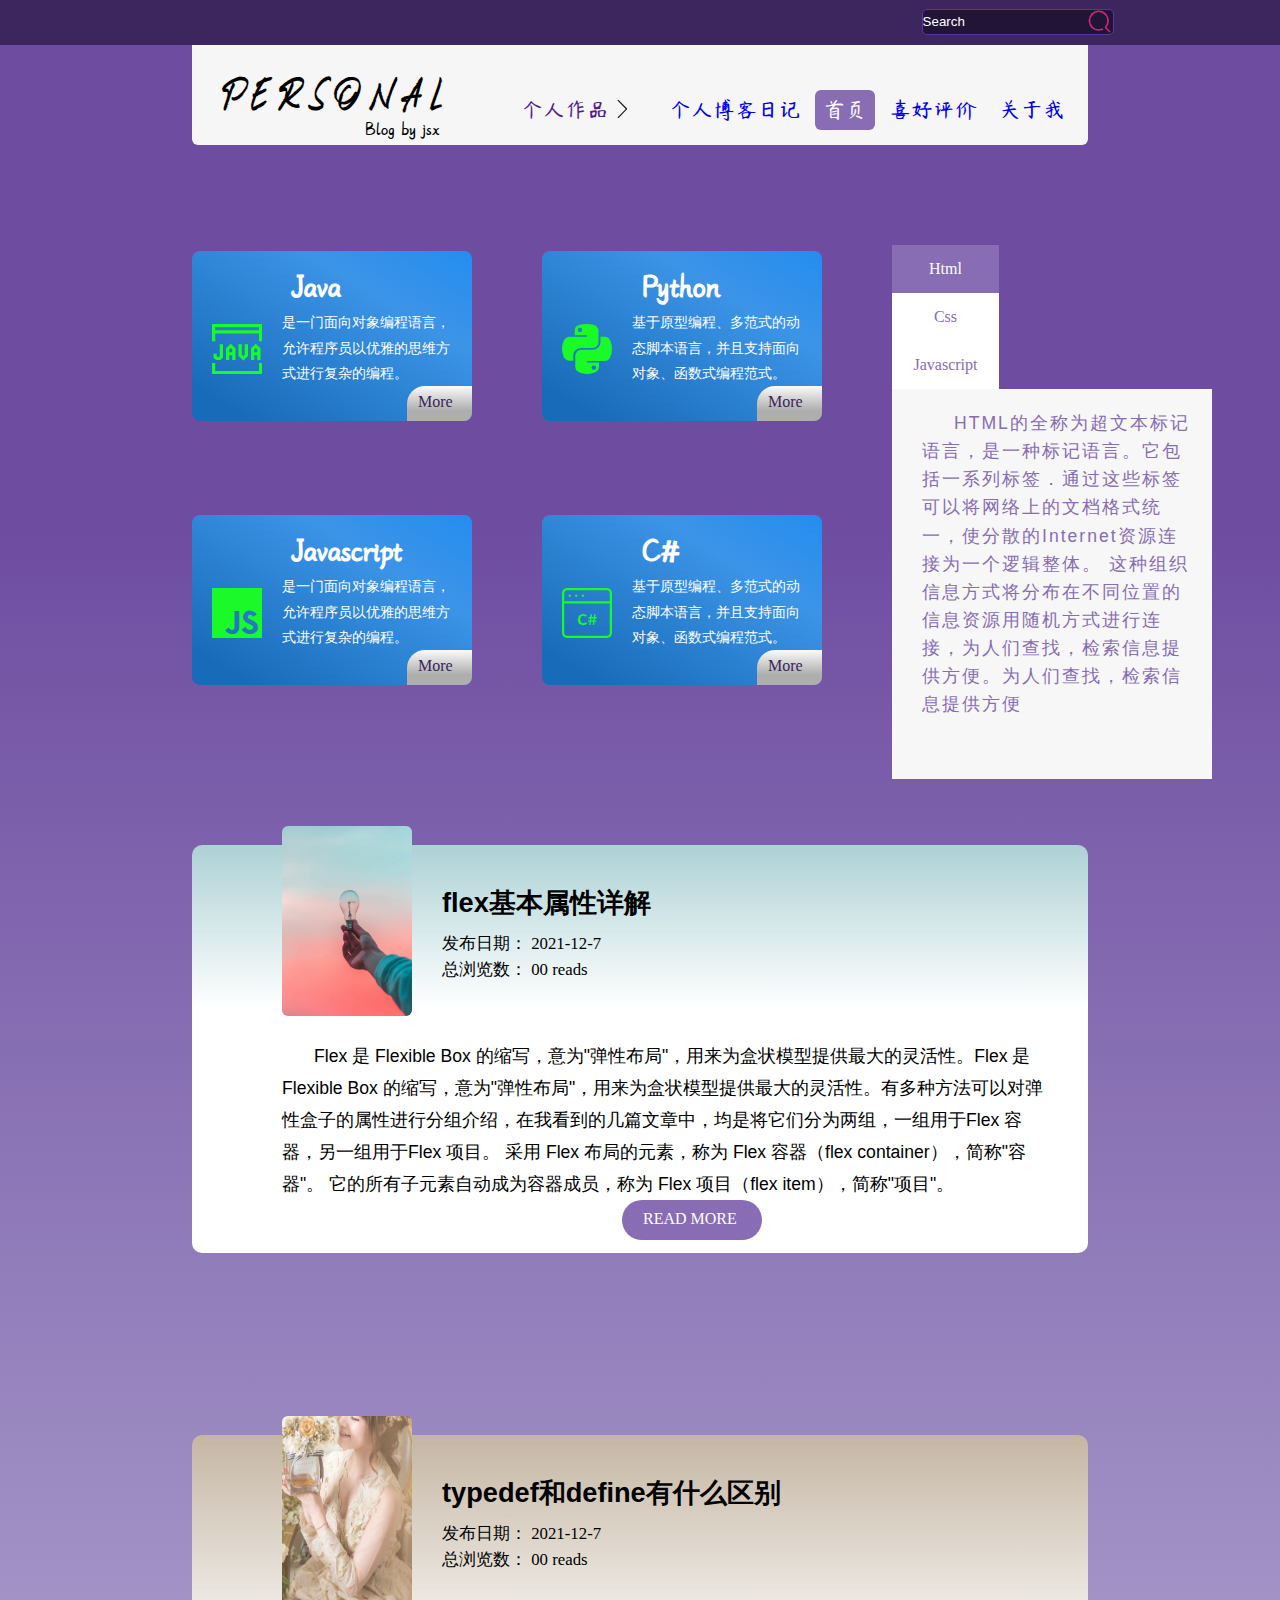
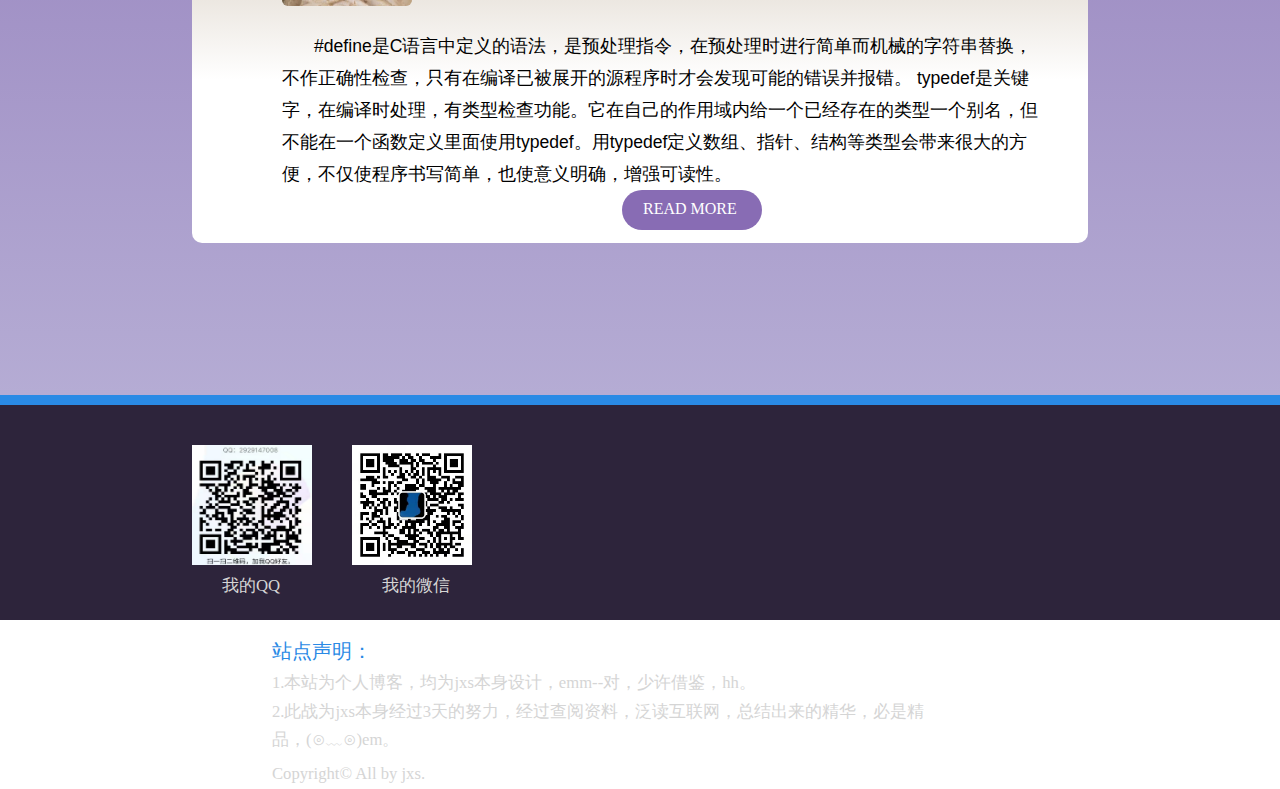
<file: index.html>
<!DOCTYPE html>
<html lang="en">

<head>
    <meta charset="UTF-8">
    <meta http-equiv="X-UA-Compatible" content="IE=edge">
    <meta name="viewport" content="width=device-width, initial-scale=1.0">
    <title>Main</title>
    <link rel="stylesheet" href="css/base.css">

</head>

<body>
    <header>
        <div id="search">
            <form action="">
                <input type="text" value="Search" id=" keyWorld">
                <input type="submit" value="" id="searchButton"></form>

        </div>
    </header>
    <main>
        <nav id="nav">
            <div class="caption">
                <h1>PERSONAL</h1>
                <p>Blog by jsx</p>
            </div>
            <div class="list">
                <ul>
                    <li><a href="">个人作品<span></span></a>
                        <ul class="downList">
                            <li><a href="indexs/workOne.html">Work one</a></li>
                            <li><a href="indexs/workTwo.html">Work two</a></li>
                            <li><a href="indexs/workThree.html">Work three</a></li>
                        </ul>
                    </li>

                    <li><a href="indexs/blogDiary.html">个人博客日记</a></li>
                    <li class="main"><a href="">首页</a></li>
                    <li><a href="indexs/loveEvaluate.html">喜好评价</a></li>
                    <li><a href="indexs/myInfo.html">关于我</a></li>
                </ul>
            </div>
        </nav>
        <div class="content">
            <article>
                <div class="box one ">
                    <h2>Java</h2>
                    <div><img src="images/java.png" alt=""></div>
                    <p>是一门面向对象编程语言，允许程序员以优雅的思维方式进行复杂的编程。</p>
                    <div class="moreFa"> <a href="indexs/more.html#java" class="more">More</a></div>
                </div>
                <div class="box two">
                    <h2>Python</h2>
                    <div><img src="images/python.png"></div>
                    <p>基于原型编程、多范式的动态脚本语言，并且支持面向对象、函数式编程范式。</p>
                    <div class=" moreFa"> <a href="indexs/more.html#python " class="more">More</a></div>
                </div>
                <div class="box three">
                    <h2>Javascript</h2>
                    <div><img src="images/javascript.png" alt=""></div>
                    <p>是一门面向对象编程语言，允许程序员以优雅的思维方式进行复杂的编程。</p>
                    <div class="moreFa"> <a href="indexs/more.html#javascript" class="more">More</a></div>
                </div>
                <div class="box four">
                    <h2>C#</h2>
                    <div><img src="images/C.png# "></div>
                    <p>基于原型编程、多范式的动态脚本语言，并且支持面向对象、函数式编程范式。</p>
                    <div class=" moreFa"> <a href="indexs/more.html#c" class="more">More</a></div>
                </div>
            </article>
            <div class="wai"></div>
            <section class="info-box">
                <ul>
                    <li><a class="active">Html</a></li>
                    <li><a>Css</a></li>
                    <li><a>Javascript</a></li>
                </ul>
                <div class="panels">
                    <article class="active-panel">
                        <p>HTML的全称为超文本标记语言，是一种标记语言。它包括一系列标签．通过这些标签可以将网络上的文档格式统一，使分散的Internet资源连接为一个逻辑整体。
                            这种组织信息方式将分布在不同位置的信息资源用随机方式进行连接，为人们查找，检索信息提供方便。为人们查找，检索信息提供方便</p>
                    </article>
                    <article>
                        <p>层叠样式表是一种用来表现HTML（标准通用标记语言的一个应用）或XML（标准通用标记语言的一个子集）等文件样式的计算机语言。
                            这种组织信息方式将分布在不同位置的信息资源用随机方式进行连接，为人们查找，检索信息提供方便。为人们查找，检索信息提供方便</p>
                    </article>
                    <article>
                        <p>JavaScript是一种具有函数优先的轻量级，解释型或即时编译型的编程语言。JavaScript基于原型编程、多范式的动态脚本语言。
                            这种组织信息方式将分布在不同位置的信息资源用随机方式进行连接，为人们查找，检索信息提供方便。为人们查找，检索信息提供方便</p>
                    </article>
                </div>
            </section>
        </div>
        <article class="wenzhang one">
            <div class="article a1 ">
                <div><img src="images/头像.jpg" alt=""></div>
                <div class="massage">
                    <h3>flex基本属性详解</h3>
                    <p>发布日期： 2021-12-7</p>
                    <p>总浏览数： 00 reads</p>
                </div>

            </div>
            <p class="wenzi">Flex 是 Flexible Box 的缩写，意为"弹性布局"，用来为盒状模型提供最大的灵活性。Flex 是 Flexible Box
                的缩写，意为"弹性布局"，用来为盒状模型提供最大的灵活性。有多种方法可以对弹性盒子的属性进行分组介绍，在我看到的几篇文章中，均是将它们分为两组，一组用于Flex 容器，另一组用于Flex 项目。
                采用 Flex 布局的元素，称为 Flex 容器（flex container），简称"容器"。
                它的所有子元素自动成为容器成员，称为 Flex 项目（flex item），简称"项目"。
            </p>
            <div class="read"><a href="indexs/moreOne.html">READ MORE</a></div>
        </article>

        <article class="wenzhang two">
            <div class="article a2">
                <div><img src="images/头像1.jpg" alt=""></div>
                <div class="massage">
                    <h3>typedef和define有什么区别</h3>
                    <p>发布日期： 2021-12-7</p>
                    <p>总浏览数： 00 reads</p>
                </div>
            </div>
            <p class="wenzi">#define是C语言中定义的语法，是预处理指令，在预处理时进行简单而机械的字符串替换，不作正确性检查，只有在编译已被展开的源程序时才会发现可能的错误并报错。
                typedef是关键字，在编译时处理，有类型检查功能。它在自己的作用域内给一个已经存在的类型一个别名，但不能在一个函数定义里面使用typedef。用typedef定义数组、指针、结构等类型会带来很大的方便，不仅使程序书写简单，也使意义明确，增强可读性。
            </p>
            <div class="read"><a href="indexs/moreTwo.html">READ MORE</a></div>
        </article>
    </main>


    <footer>
        <div class="footer">
            <aside>
                <div><img src="images/qq.jpg" alt="">
                    <p>我的QQ</p>
                </div>
                <div> <img src="images/微信.jpg" alt="">
                    <p>我的微信</p>
                </div>
            </aside>
            <article>
                <p>站点声明：</p>
                <p>1.本站为个人博客，均为jxs本身设计，emm--对，少许借鉴，hh。</p>
                <p>2.此战为jxs本身经过3天的努力，经过查阅资料，泛读互联网，总结出来的精华，必是精品，(⊙﹏⊙)em。</p>
                <p>Copyright&copy; All by jxs.</p>
            </article>
        </div>
    </footer>


    <script>
        var tabs = document.querySelectorAll('.info-box li a');
        var panels = document.querySelectorAll('.info-box article');

        for (i = 0; i < tabs.length; i++) {
            var tab = tabs[i];
            setTabHandler(tab, i);
        }

        function setTabHandler(tab, tabPos) {
            tab.onclick = function () {
                for (i = 0; i < tabs.length; i++) {
                    if (tabs[i].getAttribute('class')) {
                        tabs[i].removeAttribute('class');
                    }
                }

                tab.setAttribute('class', 'active');

                for (i = 0; i < panels.length; i++) {
                    if (panels[i].getAttribute('class')) {
                        panels[i].removeAttribute('class');
                    }
                }

                panels[tabPos].setAttribute('class', 'active-panel');
            }
        }
    </script>
    <!-- 吸顶灯效果 -->
    <!-- <script>
        window.onload = function () {
            var nav = document.getElementById("nav");
            var navTop = nav.offsetTop;

            window.onscroll = function () {
                var backTop = document.documentElement.scrollTop;
                if (backTop >= navTop) {
                    nav.style.position = "fixed";
                    nav.style.top = "0";
                    nav.style.marginLeft = "220.675px";
                    nav.style.zIndex = "1000";
                } else {
                    nav.style.position = "";
                }
            }
        }
    </script> -->
</body>

</html>
</file>
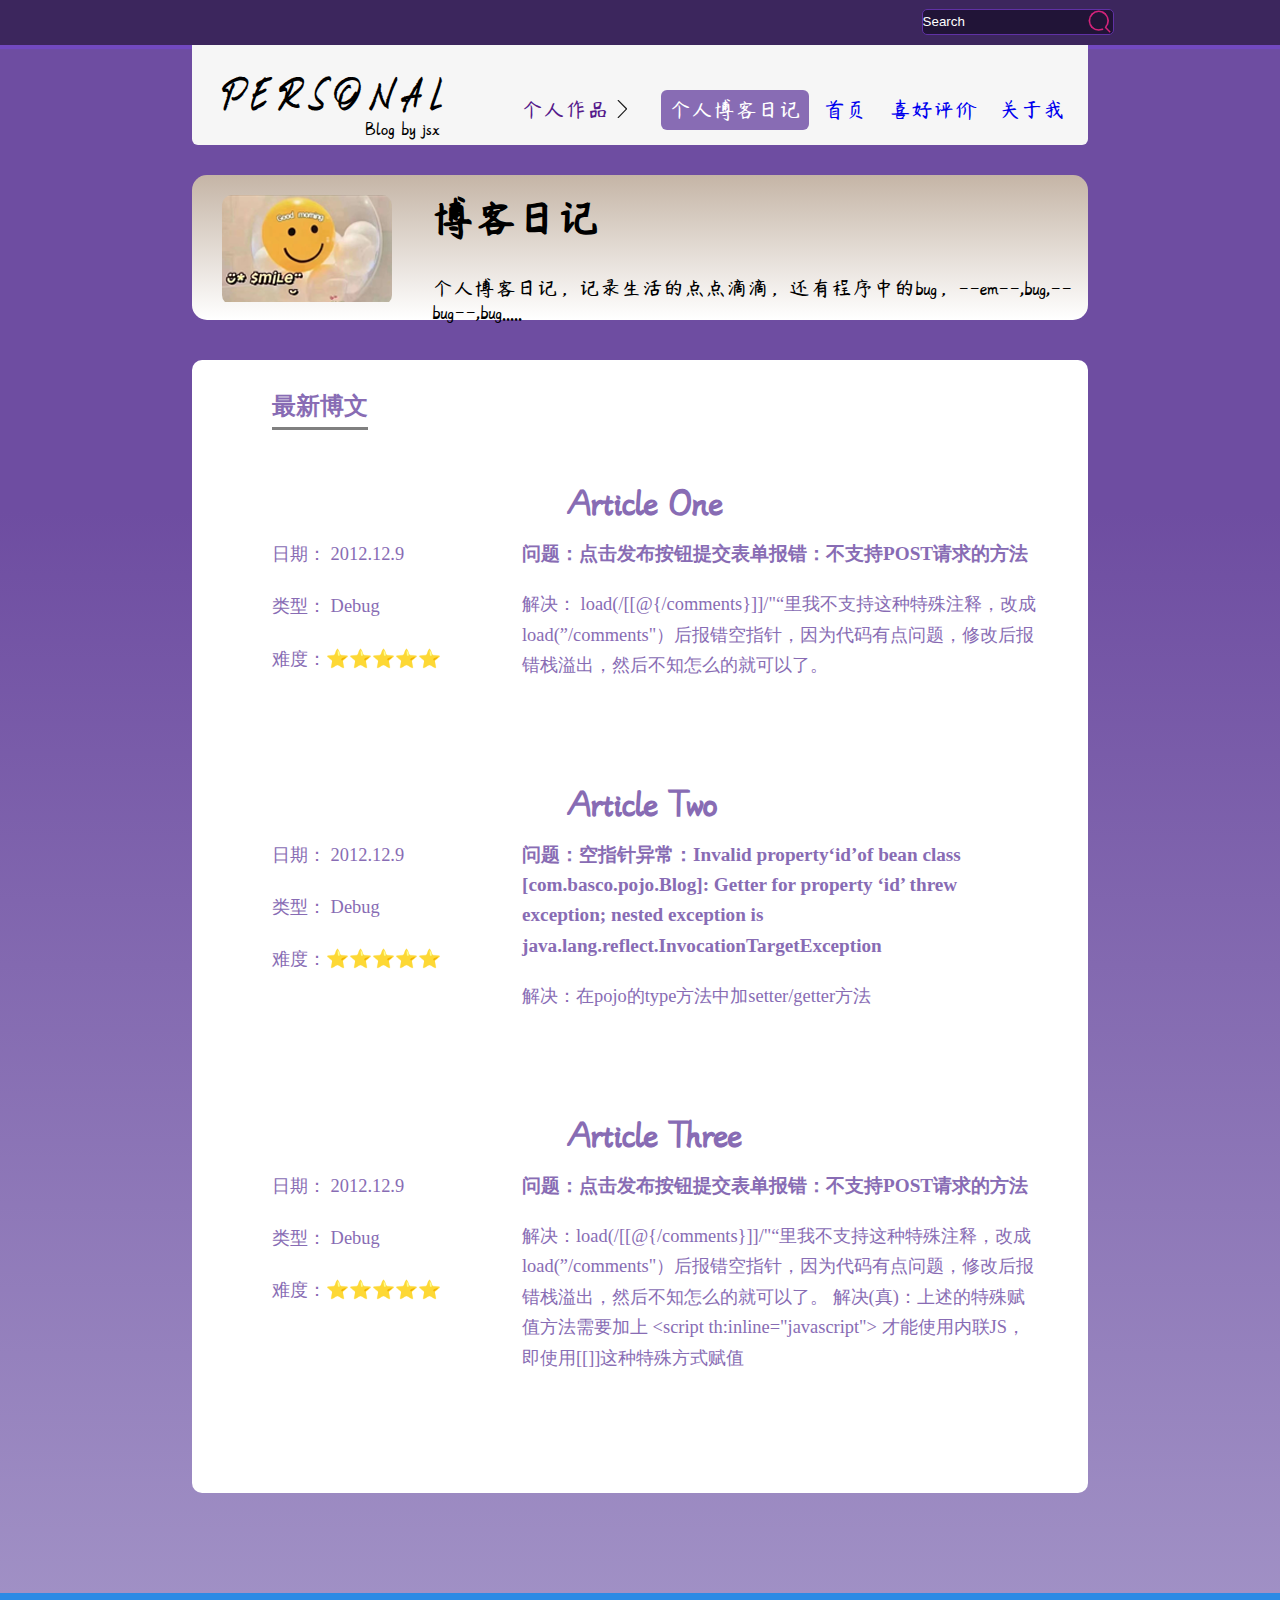
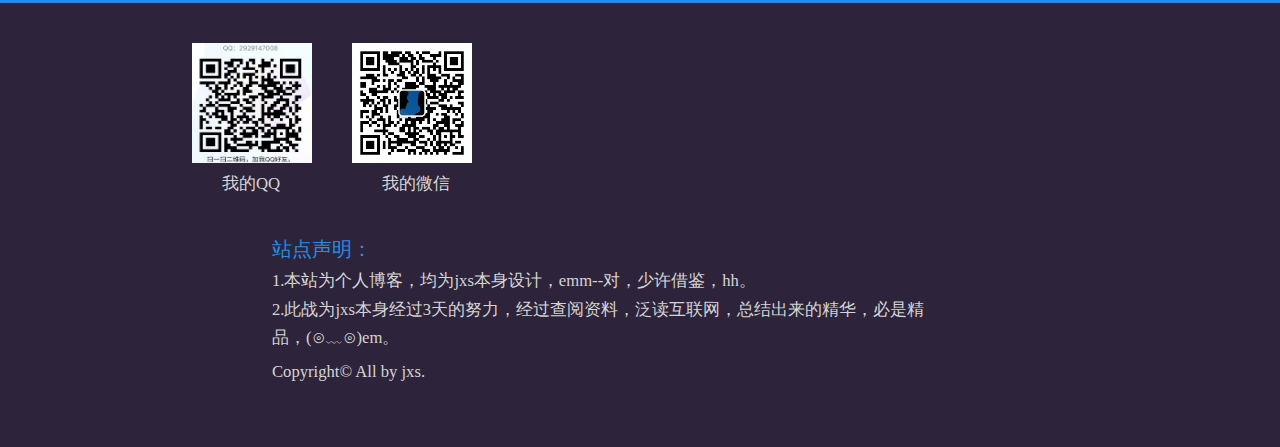
<file: indexs/blogDiary.html>
<!DOCTYPE html>
<html lang="en">

<head>
    <meta charset="UTF-8">
    <meta http-equiv="X-UA-Compatible" content="IE=edge">
    <meta name="viewport" content="width=device-width, initial-scale=1.0">
    <title>BlogDiary</title>
    <link rel="stylesheet" href="../css/blogDiary.css">
</head>

<body>
    <header>
        <div id="search">
            <form action="">
                <input type="text" value="Search" id=" keyWorld">
                <input type="submit" value="" id="searchButton"></form>

        </div>
    </header>
    <nav id="nav">
        <div class="caption">
            <h1>PERSONAL</h1>
            <p>Blog by jsx</p>
        </div>
        <div class="list">
            <ul>
                <li><a href="">个人作品<span></span></a>
                    <ul class="downList">
                        <li><a href="workOne.html">Work one</a></li>
                        <li><a href="workTwo.html">Work two</a></li>
                        <li><a href="workThree.html">Work three</a></li>
                    </ul>
                </li>

                <li class="main"><a href="#">个人博客日记</a></li>
                <li><a href="../index.html">首页</a></li>
                <li><a href="../indexs/loveEvaluate.html">喜好评价</a></li>
                <li><a href="../indexs/myInfo.html">关于我</a></li>
            </ul>
        </div>
    </nav>

    <div class="diary">
        <div class="imgFa">
            <div class="img"></div>
        </div>
        <div class="message">
            <h1>博客日记</h1>
            <p>个人博客日记，记录生活的点点滴滴，还有程序中的bug，--em--,bug,--bug--,bug.....</p>
        </div>
    </div>

    <main>
        <h2 class="new">最新博文</h2>
        <article class="one">
            <h2>Article One</h2>
            <div class="content">
                <ul>
                    <li>日期： 2012.12.9</li>
                    <li>类型： Debug</li>
                    <li>难度：⭐⭐⭐⭐⭐</li>
                </ul>
                <div class="word">
                    <p class="question">问题：点击发布按钮提交表单报错：不支持POST请求的方法
                    </p>
                    <p class="method">
                        解决：
                        load(/[[@{/comments}]]/"“里我不支持这种特殊注释，改成load(”/comments"）后报错空指针，因为代码有点问题，修改后报错栈溢出，然后不知怎么的就可以了。
                    </p>
                </div>
            </div>
        </article>



        <article class="two">
            <h2>Article Two</h2>
            <div class="content">
                <ul>
                    <li>日期： 2012.12.9</li>
                    <li>类型： Debug</li>
                    <li>难度：⭐⭐⭐⭐⭐</li>
                </ul>
                <div class="word">
                    <p class="question">问题：空指针异常：Invalid property‘id’of bean class [com.basco.pojo.Blog]: Getter for
                        property ‘id’ threw exception; nested exception is java.lang.reflect.InvocationTargetException
                    </p>
                    <p class="method">
                        解决：在pojo的type方法中加setter/getter方法
                    </p>
                </div>
            </div>

        </article>

        <article class="three">
            <h2>Article Three</h2>
            <div class="content">
                <ul>
                    <li>日期： 2012.12.9</li>
                    <li>类型： Debug</li>
                    <li>难度：⭐⭐⭐⭐⭐</li>
                </ul>
                <div class="word">
                    <p class="question">问题：点击发布按钮提交表单报错：不支持POST请求的方法
                    </p>
                    <p class="method">
                        解决：load(/[[@{/comments}]]/"“里我不支持这种特殊注释，改成load(”/comments"）后报错空指针，因为代码有点问题，修改后报错栈溢出，然后不知怎么的就可以了。
                        解决(真)：上述的特殊赋值方法需要加上 &lt;script th:inline="javascript"&gt; 才能使用内联JS，即使用[[]]这种特殊方式赋值
                    </p>
                </div>
            </div>

        </article>
    </main>

    <footer>
        <div class="footer">
            <aside>
                <div><img src="../images/qq.jpg" alt="">
                    <p>我的QQ</p>
                </div>
                <div> <img src="../images/微信.jpg" alt="">
                    <p>我的微信</p>
                </div>
            </aside>
            <article>
                <p>站点声明：</p>
                <p>1.本站为个人博客，均为jxs本身设计，emm--对，少许借鉴，hh。</p>
                <p>2.此战为jxs本身经过3天的努力，经过查阅资料，泛读互联网，总结出来的精华，必是精品，(⊙﹏⊙)em。</p>
                <p>Copyright&copy; All by jxs.</p>
            </article>
        </div>
    </footer>
</body>

</html>
</file>
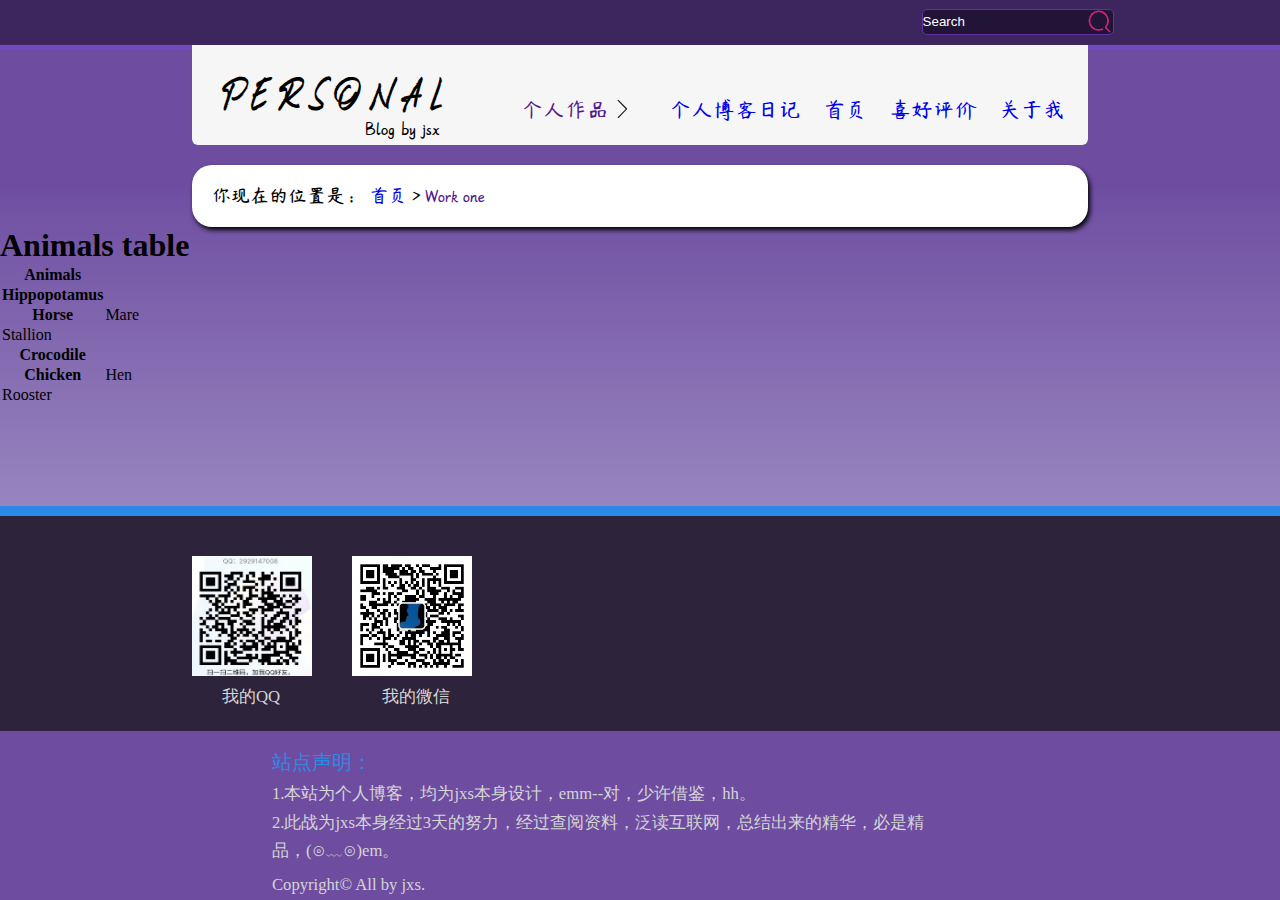
<file: indexs/common.html>
<!DOCTYPE html>
<html lang="en">

<head>
    <meta charset="UTF-8">
    <meta http-equiv="X-UA-Compatible" content="IE=edge">
    <meta name="viewport" content="width=device-width, initial-scale=1.0">
    <title>Document</title>
    <link rel="stylesheet" href="../css/common.css">
    <style>

    </style>
</head>

<body>
    <header>
        <div id="search">
            <form action="">
                <input type="text" value="Search" id=" keyWorld">
                <input type="submit" value="" id="searchButton"></form>

        </div>
    </header>
    <nav id="nav">
        <div class="caption">
            <h1>PERSONAL</h1>
            <p>Blog by jsx</p>
        </div>
        <div class="list">
            <ul>
                <li><a href="">个人作品<span></span></a>
                    <ul class="downList">
                        <li><a href="workOne.html">Work one</a></li>
                        <li><a href="workTwo.html">Work two</a></li>
                        <li><a href="workThree.html">Work three</a></li>
                    </ul>
                </li>
                <li><a href="blogDiary.html">个人博客日记</a></li>
                <li><a href="../index.html">首页</a></li>
                <li><a href="../indexs/loveEvaluate.html">喜好评价</a></li>
                <li><a href="../indexs/myinf.html">关于我</a></li>
            </ul>
        </div>
    </nav>
    <div class="nowPosi">
        <p> 你现在的位置是： <a href="../index.html">首页</a> > <a href="">Work one</a></p>
    </div>
    <main>
        <h1>Animals table</h1>

        <table>
            <tr>
                <th>Animals</th>
            </tr>
            <tr>
                <th>Hippopotamus</th>
            </tr>
            <tr>
                <th>Horse</th>
                <td>Mare</td>
            </tr>
            <tr>
                <td>Stallion</td>
            </tr>
            <tr>
                <th>Crocodile</th>
            </tr>
            <tr>
                <th>Chicken</th>
                <td>Hen</td>
            </tr>
            <tr>
                <td>Rooster</td>
            </tr>
        </table>
    </main>





    <footer>
        <div class="footer">
            <aside>
                <div><img src="../images/qq.jpg" alt="">
                    <p>我的QQ</p>
                </div>
                <div> <img src="../images/微信.jpg" alt="">
                    <p>我的微信</p>
                </div>
            </aside>
            <article>
                <p>站点声明：</p>
                <p>1.本站为个人博客，均为jxs本身设计，emm--对，少许借鉴，hh。</p>
                <p>2.此战为jxs本身经过3天的努力，经过查阅资料，泛读互联网，总结出来的精华，必是精品，(⊙﹏⊙)em。</p>
                <p>Copyright&copy; All by jxs.</p>
            </article>
        </div>
    </footer>
</body>

</html>
</file>
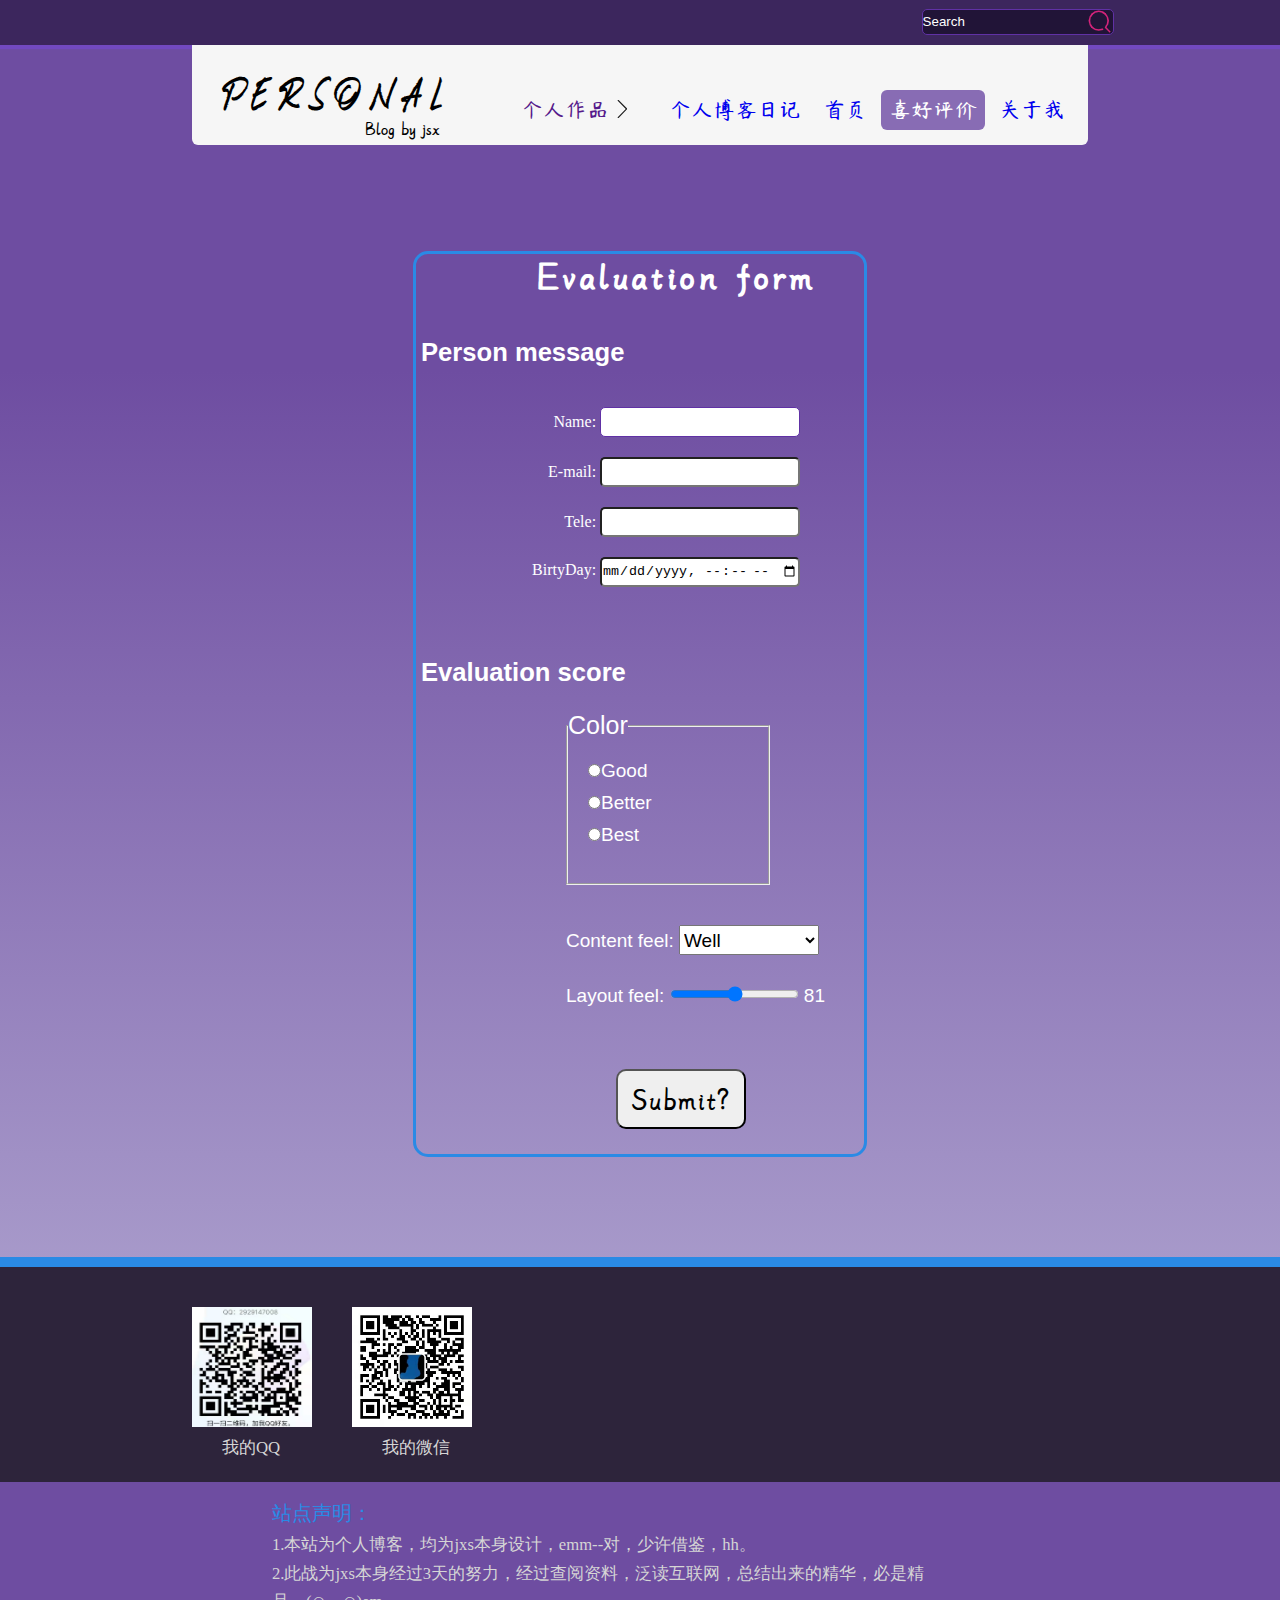
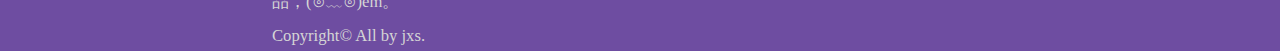
<file: indexs/loveEvaluate.html>
<!DOCTYPE html>
<html lang="en">

<head>
    <meta charset="UTF-8">
    <meta http-equiv="X-UA-Compatible" content="IE=edge">
    <meta name="viewport" content="width=device-width, initial-scale=1.0">
    <title>loveEvaluate</title>
    <link rel="stylesheet" href="../css/loveEvaluate.css">
</head>

<body>
    <header>
        <div id="search">
            <form action="">
                <input type="text" value="Search" id=" keyWorld">
                <input type="submit" value="" id="searchButton"></form>

        </div>
    </header>
    <nav id="nav">
        <div class="caption">
            <h1>PERSONAL</h1>
            <p>Blog by jsx</p>
        </div>
        <div class="list">
            <ul>
                <li><a href="">个人作品<span></span></a>
                    <ul class="downList">
                        <li><a href="workOne.html">Work one</a></li>
                        <li><a href="workTwo.html">Work two</a></li>
                        <li><a href="workThree.html">Work three</a></li>
                    </ul>
                </li>

                <li><a href="../indexs/blogDiary.html">个人博客日记</a></li>
                <li><a href="../index.html">首页</a></li>
                <li class="main"><a href="indexs/loveEvaluate.html">喜好评价</a></li>
                <li><a href="../indexs/myInfo.html">关于我</a></li>
            </ul>
        </div>
    </nav>

    <main>
        <form action="">
            <h1>Evaluation form</h1>
            <div>
                <h2>Person message</h2>
                <section class="one">
                    <p><label for="name">Name:</label>
                        <input type="text" id="text" name="username"></p>
                    <p><label for="mail">E-mail: </label>
                        <input type="email" id="mail" name="usermail"></p>
                    <p><label for="tel">Tele: </label>
                        <input type="tel" id="tel" name="usertel"></p>
                    <p> <label for="bir">BirtyDay: </label>
                        <input type="datetime-local" id="bit"> </p>
                </section>
            </div>
            <div class="two">
                <h2>Evaluation score</h2>
                <section>
                    <fieldset>
                        <legend>Color</legend>
                        <ul>
                            <li>
                                <label for="good"> <input type="radio" id="good" name="color">Good</label>
                            </li>
                            <li>
                                <label for="better"> <input type="radio" id="better" name="color">Better</label>
                            </li>
                            <li>
                                <label for="best"> <input type="radio" id="best" name="color">Best</label>
                            </li>
                        </ul>
                    </fieldset>
                    <p class="select"><label for="content">Content feel: </label>
                        <select name="contentFeel" id="content">
                            <option value="">Well</option>
                            <option value="">Very well</option>
                            <option value="">Very very well</option>
                        </select>
                    </p>
                    <p class="layout"><label for="layout">Layout feel:</label>
                        <input type="range" id="layout" name="layout" min="60" max="101" step="1">
                        <span class="layoutCount"></span></p>
                </section>
                <section>
                    <p> <button type="submit">Submit?</button> </p>
                </section>
            </div>

        </form>
    </main>


    <footer>
        <div class="footer">
            <aside>
                <div><img src="../images/qq.jpg" alt="">
                    <p>我的QQ</p>
                </div>
                <div> <img src="../images/微信.jpg" alt="">
                    <p>我的微信</p>
                </div>
            </aside>
            <article>
                <p>站点声明：</p>
                <p>1.本站为个人博客，均为jxs本身设计，emm--对，少许借鉴，hh。</p>
                <p>2.此战为jxs本身经过3天的努力，经过查阅资料，泛读互联网，总结出来的精华，必是精品，(⊙﹏⊙)em。</p>
                <p>Copyright&copy; All by jxs.</p>
            </article>
        </div>
    </footer>


    <script>
        var layout = document.querySelector("#layout");
        var count = document.querySelector(".layoutCount");
        count.textContent = layout.value;
        layout.oninput = function () {
            count.textContent = layout.value;
        }
    </script>
</body>

</html>
</file>
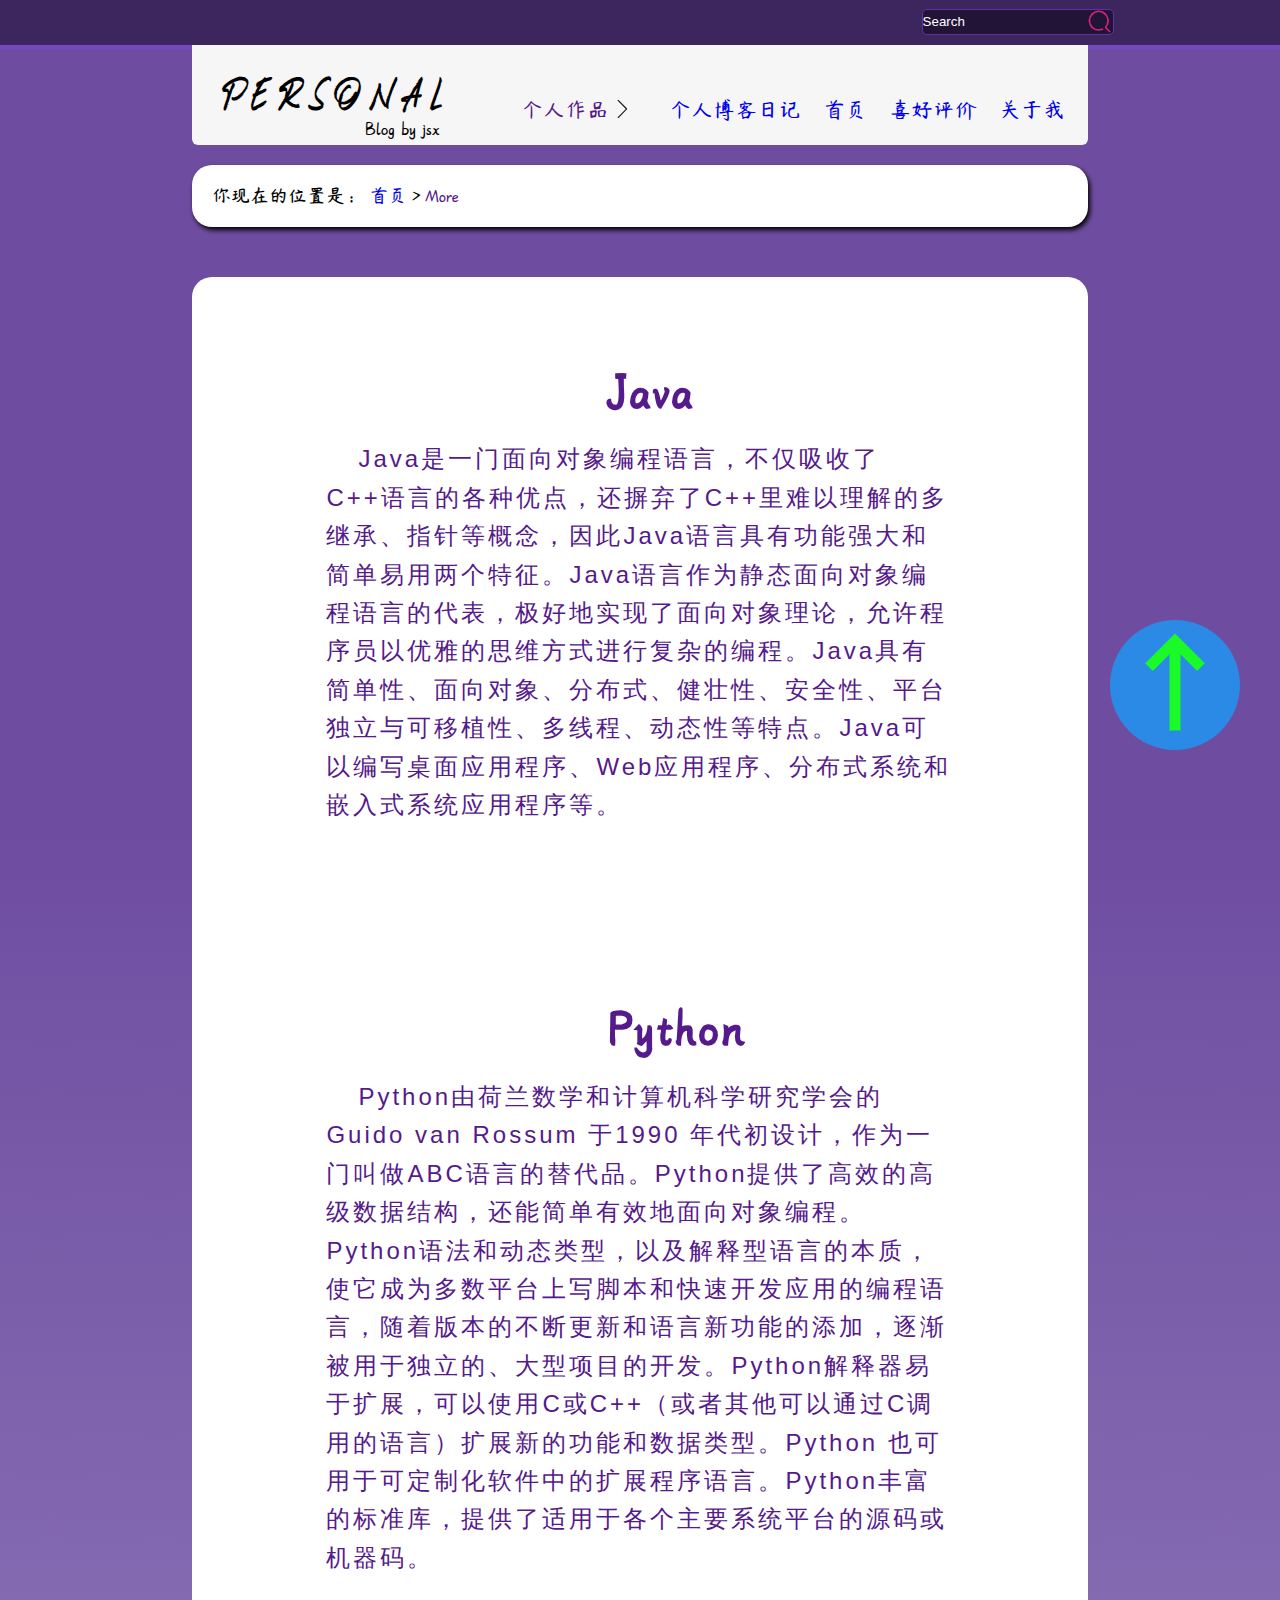
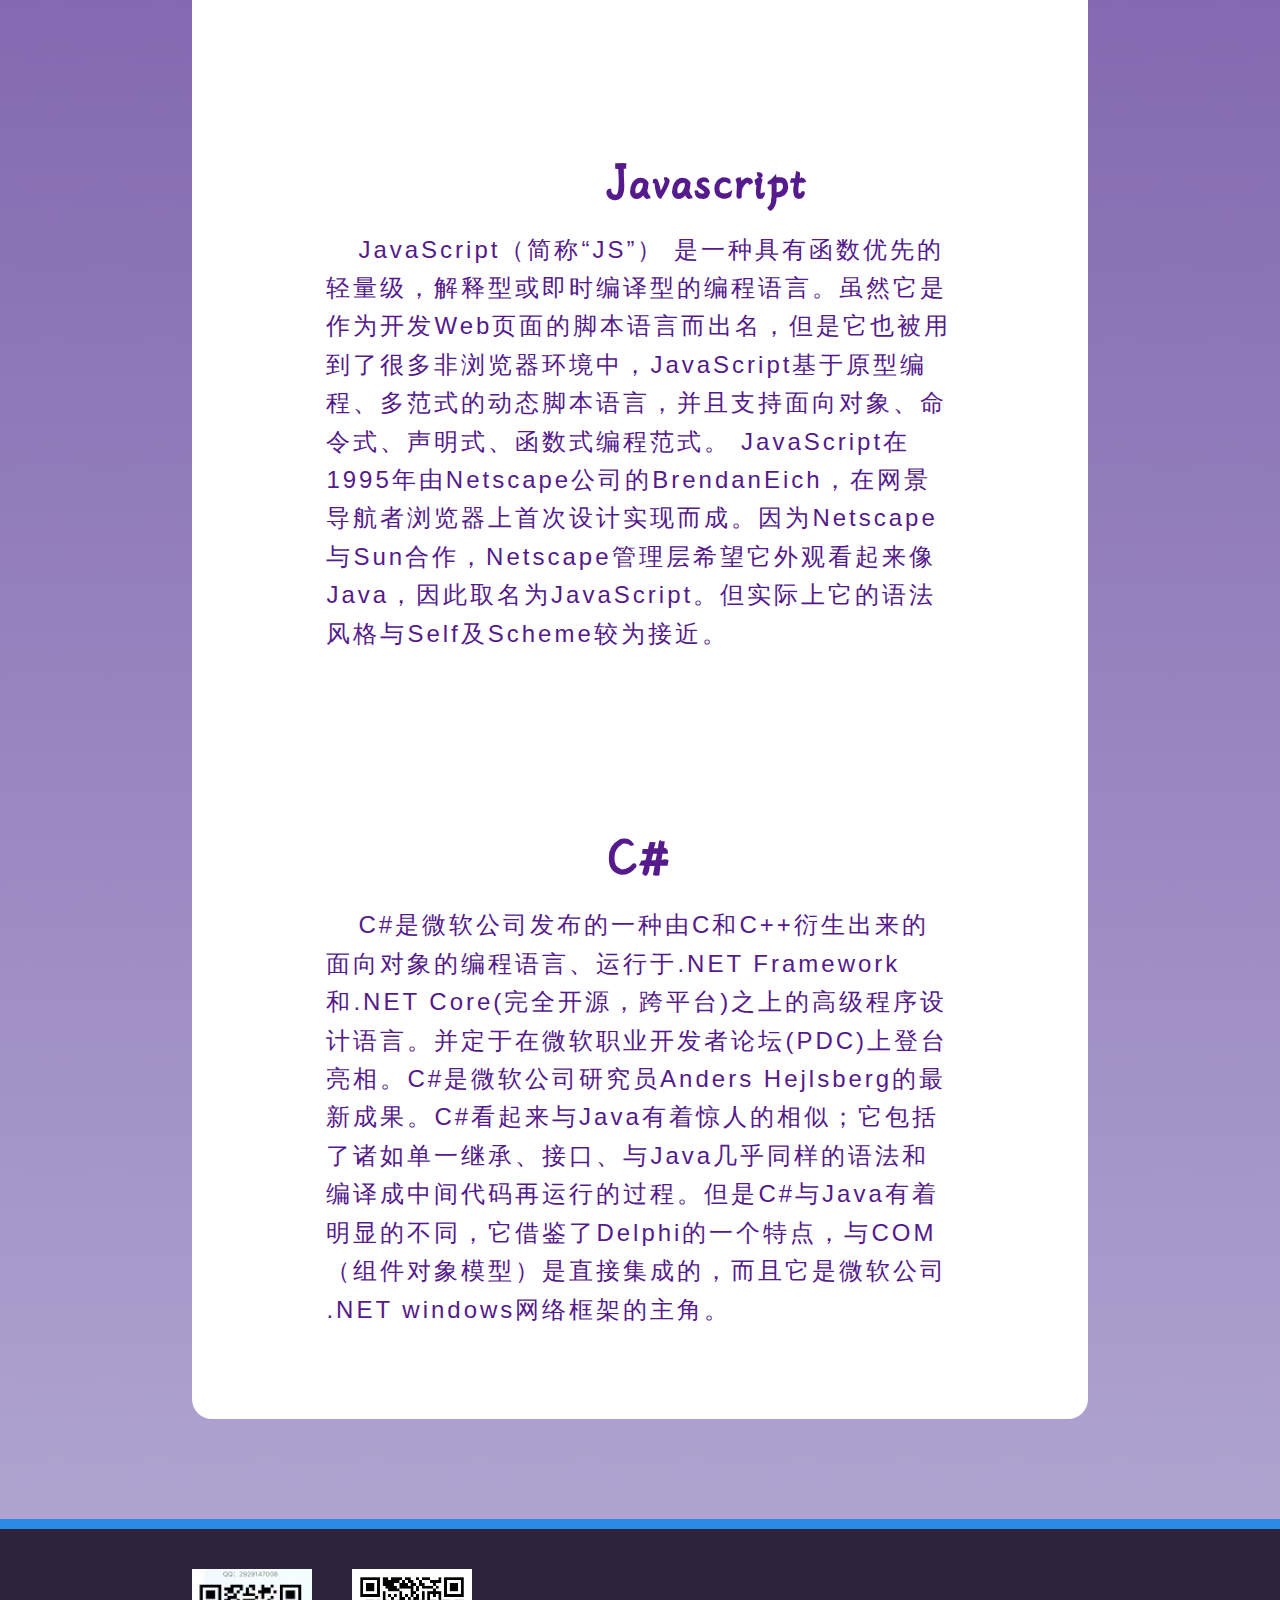
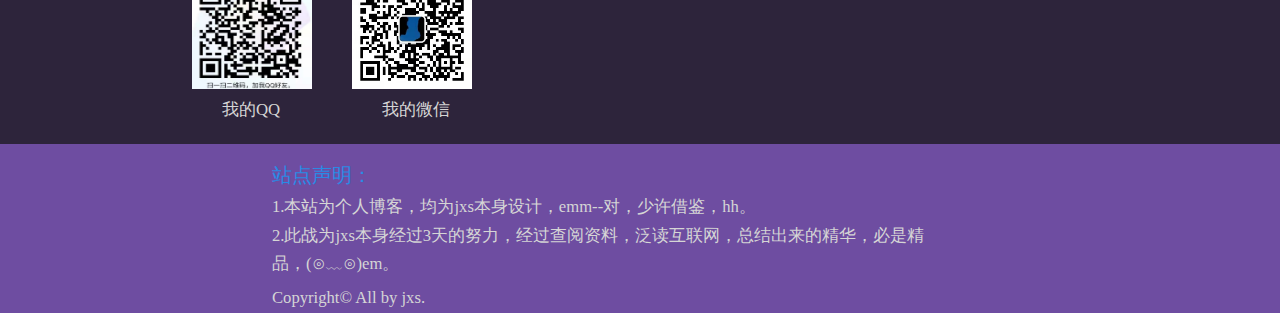
<file: indexs/more.html>
<!DOCTYPE html>
<html lang="en">

<head>
    <meta charset="UTF-8">
    <meta http-equiv="X-UA-Compatible" content="IE=edge">
    <meta name="viewport" content="width=device-width, initial-scale=1.0">
    <title>Document</title>
    <link rel="stylesheet" href="../css/common.css">
    <link rel="stylesheet" href="../css/more.css">
</head>

<body>
    <header>
        <div id="search">
            <form action="">
                <input type="text" value="Search" id=" keyWorld">
                <input type="submit" value="" id="searchButton"></form>

        </div>
    </header>
    <nav id="nav">
        <div class="caption">
            <h1>PERSONAL</h1>
            <p>Blog by jsx</p>
        </div>
        <div class="list">
            <ul>
                <li><a href="">个人作品<span></span></a>
                    <ul class="downList">
                        <li><a href="workOne.html">Work one</a></li>
                        <li><a href="workTwo.html">Work two</a></li>
                        <li><a href="workThree.html">Work three</a></li>
                    </ul>
                </li>
                <li><a href="blogDiary.html">个人博客日记</a></li>
                <li><a href="../index.html">首页</a></li>
                <li><a href="../indexs/loveEvaluate.html">喜好评价</a></li>
                <li><a href="../indexs/myInfo.html">关于我</a></li>
            </ul>
        </div>
    </nav>
    <div class="nowPosi">
        <p> 你现在的位置是： <a href="../index.html">首页</a> > <a href="">More</a></p>
    </div>
    <main>
        <div id="java ">
            <h2>Java</h2>
            <p>Java是一门面向对象编程语言，不仅吸收了C++语言的各种优点，还摒弃了C++里难以理解的多继承、指针等概念，因此Java语言具有功能强大和简单易用两个特征。Java语言作为静态面向对象编程语言的代表，极好地实现了面向对象理论，允许程序员以优雅的思维方式进行复杂的编程。Java具有简单性、面向对象、分布式、健壮性、安全性、平台独立与可移植性、多线程、动态性等特点。Java可以编写桌面应用程序、Web应用程序、分布式系统和嵌入式系统应用程序等。
            </p>
        </div>
        <div class="python " id="python">
            <h2>Python</h2>
            <p>Python由荷兰数学和计算机科学研究学会的Guido van Rossum 于1990
                年代初设计，作为一门叫做ABC语言的替代品。Python提供了高效的高级数据结构，还能简单有效地面向对象编程。Python语法和动态类型，以及解释型语言的本质，使它成为多数平台上写脚本和快速开发应用的编程语言，随着版本的不断更新和语言新功能的添加，逐渐被用于独立的、大型项目的开发。Python解释器易于扩展，可以使用C或C++（或者其他可以通过C调用的语言）扩展新的功能和数据类型。Python
                也可用于可定制化软件中的扩展程序语言。Python丰富的标准库，提供了适用于各个主要系统平台的源码或机器码。
            </p>
        </div>
        <div class="javascript " id="javascript">
            <h2>Javascript</h2>
            <p>JavaScript（简称“JS”）
                是一种具有函数优先的轻量级，解释型或即时编译型的编程语言。虽然它是作为开发Web页面的脚本语言而出名，但是它也被用到了很多非浏览器环境中，JavaScript基于原型编程、多范式的动态脚本语言，并且支持面向对象、命令式、声明式、函数式编程范式。
                JavaScript在1995年由Netscape公司的BrendanEich，在网景导航者浏览器上首次设计实现而成。因为Netscape与Sun合作，Netscape管理层希望它外观看起来像Java，因此取名为JavaScript。但实际上它的语法风格与Self及Scheme较为接近。
            </p>
        </div>
        <div class="c#" id="c">
            <h2>C#</h2>
            <p>C#是微软公司发布的一种由C和C++衍生出来的面向对象的编程语言、运行于.NET Framework和.NET
                Core(完全开源，跨平台)之上的高级程序设计语言。并定于在微软职业开发者论坛(PDC)上登台亮相。C#是微软公司研究员Anders
                Hejlsberg的最新成果。C#看起来与Java有着惊人的相似；它包括了诸如单一继承、接口、与Java几乎同样的语法和编译成中间代码再运行的过程。但是C#与Java有着明显的不同，它借鉴了Delphi的一个特点，与COM（组件对象模型）是直接集成的，而且它是微软公司
                .NET windows网络框架的主角。</p>
        </div>
    </main>

    <footer>
        <div class="footer">
            <aside>
                <div><img src="../images/qq.jpg" alt="">
                    <p>我的QQ</p>
                </div>
                <div> <img src="../images/微信.jpg" alt="">
                    <p>我的微信</p>
                </div>
            </aside>
            <article>
                <p>站点声明：</p>
                <p>1.本站为个人博客，均为jxs本身设计，emm--对，少许借鉴，hh。</p>
                <p>2.此战为jxs本身经过3天的努力，经过查阅资料，泛读互联网，总结出来的精华，必是精品，(⊙﹏⊙)em。</p>
                <p>Copyright&copy; All by jxs.</p>
            </article>
        </div>
    </footer>
    <a href="">
        <div class="toTop"></div>
    </a>
</body>

</html>
</file>
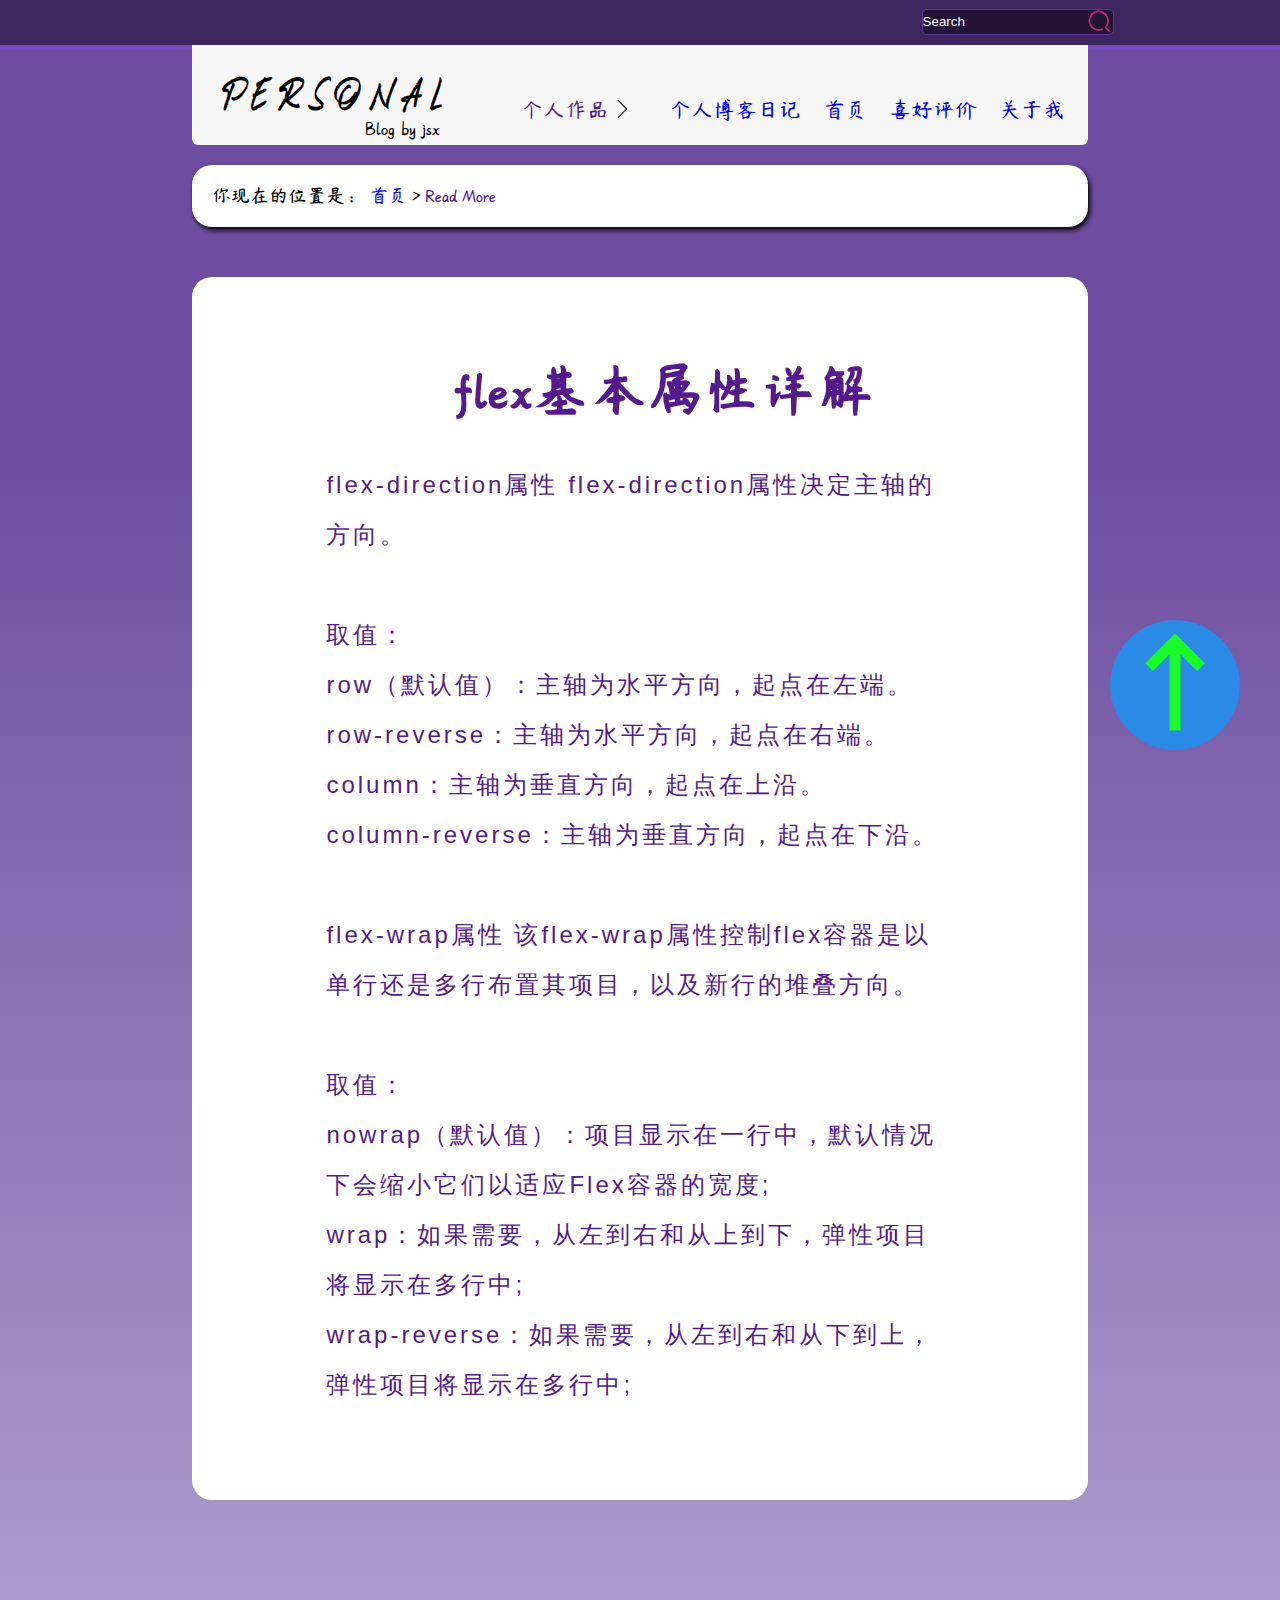
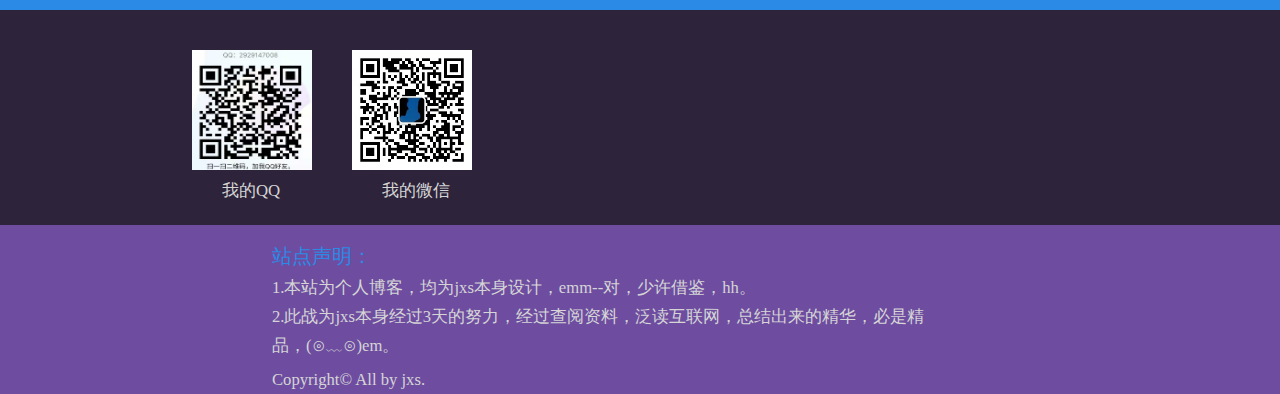
<file: indexs/moreOne.html>
<!DOCTYPE html>
<html lang="en">

<head>
    <meta charset="UTF-8">
    <meta http-equiv="X-UA-Compatible" content="IE=edge">
    <meta name="viewport" content="width=device-width, initial-scale=1.0">
    <title>Document</title>
    <link rel="stylesheet" href="../css/common.css">
    <style>
        @font-face {
            font-family: "headerFont";
            src: url(../fonts/Righteous.ttf);
        }

        @font-face {
            font-family: "fontOne";
            src: url(../fonts/杨任东竹石体.ttf);
        }

        @font-face {
            font-family: "fontTwo";
            src: url(../fonts/acier.ttf);
        }


        main {
            width: 70%;
            margin: 0 auto;
            margin-top: 50px;
            background-color: white;
            color: #551A8B;
            border-radius: 20px;
        }

        main div {
            width: 70%;
            margin: 0 auto;
            letter-spacing: 3px;
            line-height: 2.4rem;

        }

        main div h2 {
            font-family: fontOne;
            font-size: 3.4rem;
            padding-top: 35px;
            padding-bottom: 30px;
            padding-left: 130px;
        }

        main div p {
            padding-top: 20px;
            font-family: sans-serif;
            font-size: 1.5rem;
            line-height: 50px;
        }

        main div:last-child {
            padding-bottom: 90px;
        }

        main div {
            padding-top: 300px;
        }

        main div:nth-child(1) {
            padding-top: 60px;
        }


        /* 回到顶部按钮 */
        .toTop {
            position: fixed;
            height: 130px;
            width: 130px;
            background-color: #2A8AE5;
            background-image: url(../images/箭头_向上.png);
            top: 620px;
            right: 40px;
            border-radius: 50%;
        }

        .toTop:hover {
            transition: all 0.75s;
            transform: rotatey(180deg);
            background-color: #c49caf;
        }
    </style>
</head>

<body>
    <header>
        <div id="search">
            <form action="">
                <input type="text" value="Search" id=" keyWorld">
                <input type="submit" value="" id="searchButton"></form>

        </div>
    </header>
    <nav id="nav">
        <div class="caption">
            <h1>PERSONAL</h1>
            <p>Blog by jsx</p>
        </div>
        <div class="list">
            <ul>
                <li><a href="">个人作品<span></span></a>
                    <ul class="downList">
                        <li><a href="workOne.html">Work one</a></li>
                        <li><a href="workTwo.html">Work two</a></li>
                        <li><a href="workThree.html">Work three</a></li>
                    </ul>
                </li>
                <li><a href="blogDiary.html">个人博客日记</a></li>
                <li><a href="../index.html">首页</a></li>
                <li><a href="../indexs/loveEvaluate.html">喜好评价</a></li>
                <li><a href="../indexs/myInfo.html">关于我</a></li>
            </ul>
        </div>
    </nav>
    <div class="nowPosi">
        <p> 你现在的位置是： <a href="../index.html">首页</a> > <a href="">Read More</a></p>
    </div>
    <main>
        <div id=" ">
            <h2>flex基本属性详解</h2>
            <p>flex-direction属性
                flex-direction属性决定主轴的方向。
                <br>
                <br>
                取值：
                <br>
                row（默认值）：主轴为水平方向，起点在左端。
                <br>
                row-reverse：主轴为水平方向，起点在右端。
                <br>
                column：主轴为垂直方向，起点在上沿。
                <br>
                column-reverse：主轴为垂直方向，起点在下沿。
                <br>
                <br>
                flex-wrap属性
                该flex-wrap属性控制flex容器是以单行还是多行布置其项目，以及新行的堆叠方向。
                <br>
                <br>
                取值：
                <br>
                nowrap（默认值）：项目显示在一行中，默认情况下会缩小它们以适应Flex容器的宽度;
                <br>
                wrap：如果需要，从左到右和从上到下，弹性项目将显示在多行中;
                <br>
                wrap-reverse：如果需要，从左到右和从下到上，弹性项目将显示在多行中;

            </p>
        </div>

    </main>

    <footer>
        <div class="footer">
            <aside>
                <div><img src="../images/qq.jpg" alt="">
                    <p>我的QQ</p>
                </div>
                <div> <img src="../images/微信.jpg" alt="">
                    <p>我的微信</p>
                </div>
            </aside>
            <article>
                <p>站点声明：</p>
                <p>1.本站为个人博客，均为jxs本身设计，emm--对，少许借鉴，hh。</p>
                <p>2.此战为jxs本身经过3天的努力，经过查阅资料，泛读互联网，总结出来的精华，必是精品，(⊙﹏⊙)em。</p>
                <p>Copyright&copy; All by jxs.</p>
            </article>
        </div>
    </footer>
    <a href="">
        <div class="toTop"></div>
    </a>
</body>

</html>
</file>
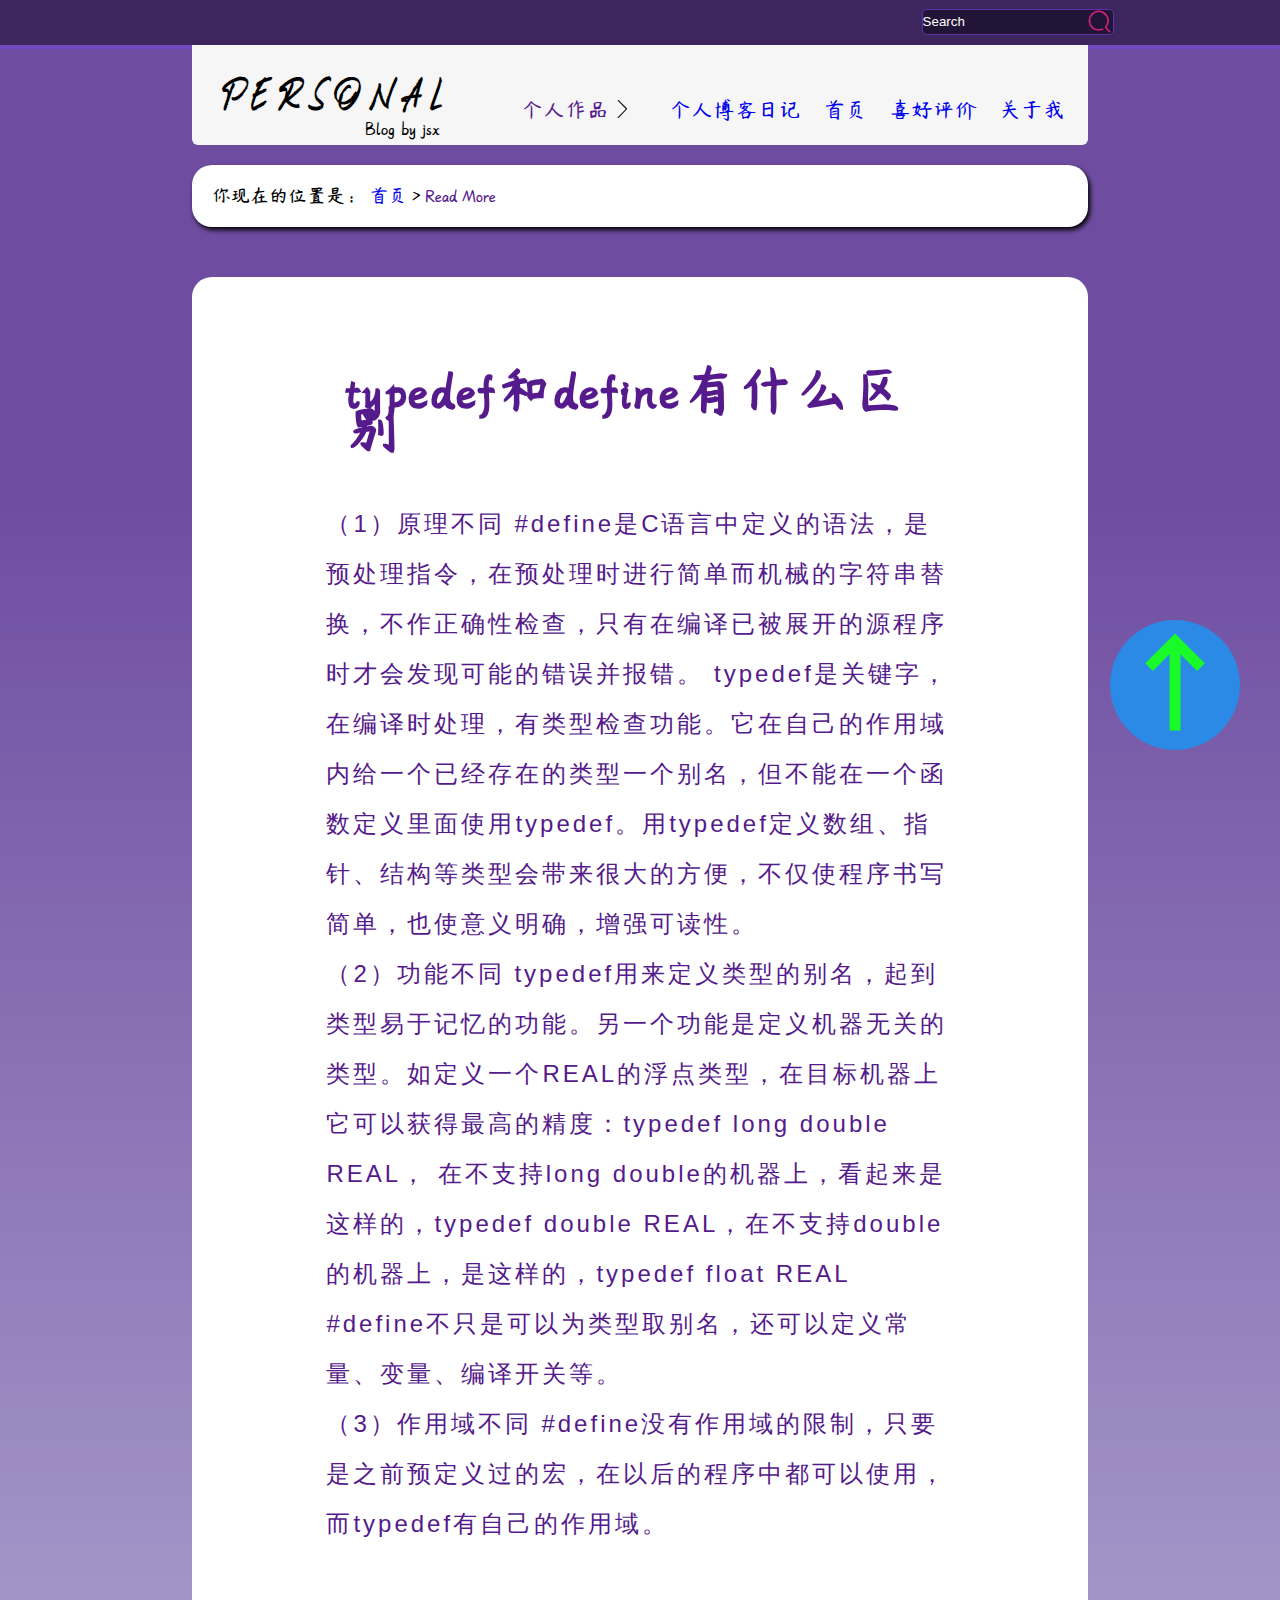
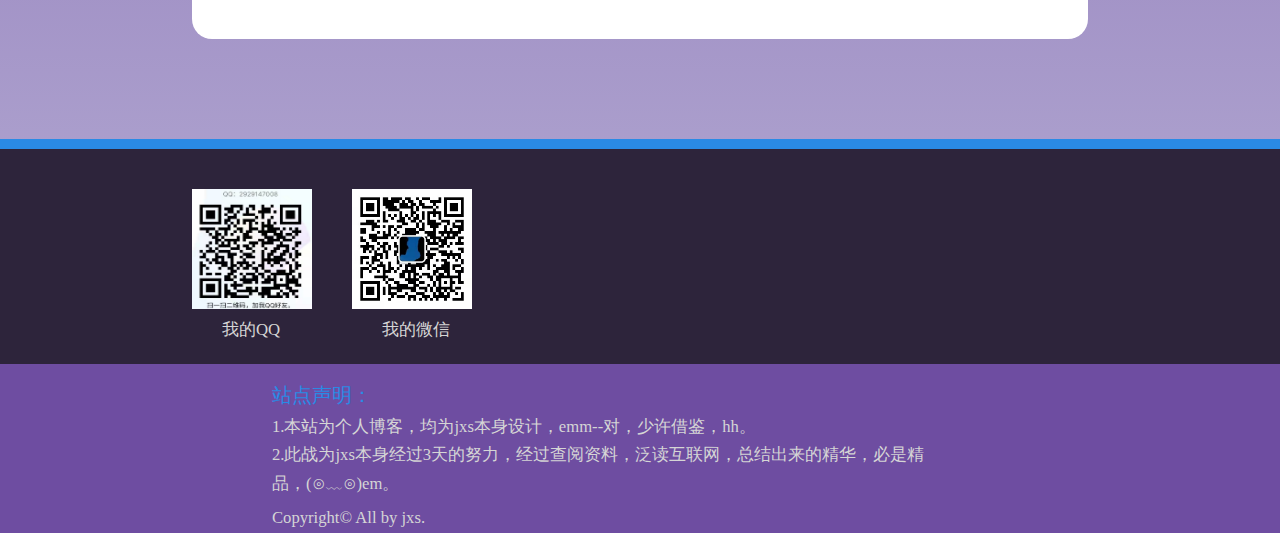
<file: indexs/moreTwo.html>
<!DOCTYPE html>
<html lang="en">

<head>
    <meta charset="UTF-8">
    <meta http-equiv="X-UA-Compatible" content="IE=edge">
    <meta name="viewport" content="width=device-width, initial-scale=1.0">
    <title>Document</title>
    <link rel="stylesheet" href="../css/common.css">
    <style>
        @font-face {
            font-family: "headerFont";
            src: url(../fonts/Righteous.ttf);
        }

        @font-face {
            font-family: "fontOne";
            src: url(../fonts/杨任东竹石体.ttf);
        }

        @font-face {
            font-family: "fontTwo";
            src: url(../fonts/acier.ttf);
        }


        main {
            width: 70%;
            margin: 0 auto;
            margin-top: 50px;
            background-color: white;
            color: #551A8B;
            border-radius: 20px;
        }

        main div {
            width: 70%;
            margin: 0 auto;
            letter-spacing: 3px;
            line-height: 2.4rem;

        }

        main div h2 {
            font-family: fontOne;
            font-size: 3.4rem;
            padding-top: 35px;
            padding-bottom: 30px;
            padding-left: 20px;
        }

        main div p {
            padding-top: 20px;
            font-family: sans-serif;
            font-size: 1.5rem;
            line-height: 50px;
        }

        main div:last-child {
            padding-bottom: 90px;
        }

        main div {
            padding-top: 300px;
        }

        main div:nth-child(1) {
            padding-top: 60px;
        }


        /* 回到顶部按钮 */
        .toTop {
            position: fixed;
            height: 130px;
            width: 130px;
            background-color: #2A8AE5;
            background-image: url(../images/箭头_向上.png);
            top: 620px;
            right: 40px;
            border-radius: 50%;
        }

        .toTop:hover {
            transition: all 0.75s;
            transform: rotatey(180deg);
            background-color: #c49caf;
        }
    </style>
</head>

<body>
    <header>
        <div id="search">
            <form action="">
                <input type="text" value="Search" id=" keyWorld">
                <input type="submit" value="" id="searchButton"></form>

        </div>
    </header>
    <nav id="nav">
        <div class="caption">
            <h1>PERSONAL</h1>
            <p>Blog by jsx</p>
        </div>
        <div class="list">
            <ul>
                <li><a href="">个人作品<span></span></a>
                    <ul class="downList">
                        <li><a href="workOne.html">Work one</a></li>
                        <li><a href="workTwo.html">Work two</a></li>
                        <li><a href="workThree.html">Work three</a></li>
                    </ul>
                </li>
                <li><a href="blogDiary.html">个人博客日记</a></li>
                <li><a href="../index.html">首页</a></li>
                <li><a href="../indexs/loveEvaluate.html">喜好评价</a></li>
                <li><a href="../indexs/myInfo.html">关于我</a></li>
            </ul>
        </div>
    </nav>
    <div class="nowPosi">
        <p> 你现在的位置是： <a href="../index.html">首页</a> > <a href="">Read More</a></p>
    </div>
    <main>
        <div id=" ">
            <h2>typedef和define有什么区别</h2>
            <p>（1）原理不同

                #define是C语言中定义的语法，是预处理指令，在预处理时进行简单而机械的字符串替换，不作正确性检查，只有在编译已被展开的源程序时才会发现可能的错误并报错。

                typedef是关键字，在编译时处理，有类型检查功能。它在自己的作用域内给一个已经存在的类型一个别名，但不能在一个函数定义里面使用typedef。用typedef定义数组、指针、结构等类型会带来很大的方便，不仅使程序书写简单，也使意义明确，增强可读性。
                <br>
                （2）功能不同

                typedef用来定义类型的别名，起到类型易于记忆的功能。另一个功能是定义机器无关的类型。如定义一个REAL的浮点类型，在目标机器上它可以获得最高的精度：typedef long double REAL，
                在不支持long double的机器上，看起来是这样的，typedef double REAL，在不支持double的机器上，是这样的，typedef float REAL

                #define不只是可以为类型取别名，还可以定义常量、变量、编译开关等。
                <br>
                （3）作用域不同

                #define没有作用域的限制，只要是之前预定义过的宏，在以后的程序中都可以使用，而typedef有自己的作用域。
                <br>

            </p>
        </div>

    </main>

    <footer>
        <div class="footer">
            <aside>
                <div><img src="../images/qq.jpg" alt="">
                    <p>我的QQ</p>
                </div>
                <div> <img src="../images/微信.jpg" alt="">
                    <p>我的微信</p>
                </div>
            </aside>
            <article>
                <p>站点声明：</p>
                <p>1.本站为个人博客，均为jxs本身设计，emm--对，少许借鉴，hh。</p>
                <p>2.此战为jxs本身经过3天的努力，经过查阅资料，泛读互联网，总结出来的精华，必是精品，(⊙﹏⊙)em。</p>
                <p>Copyright&copy; All by jxs.</p>
            </article>
        </div>
    </footer>
    <a href="">
        <div class="toTop"></div>
    </a>
</body>

</html>
</file>
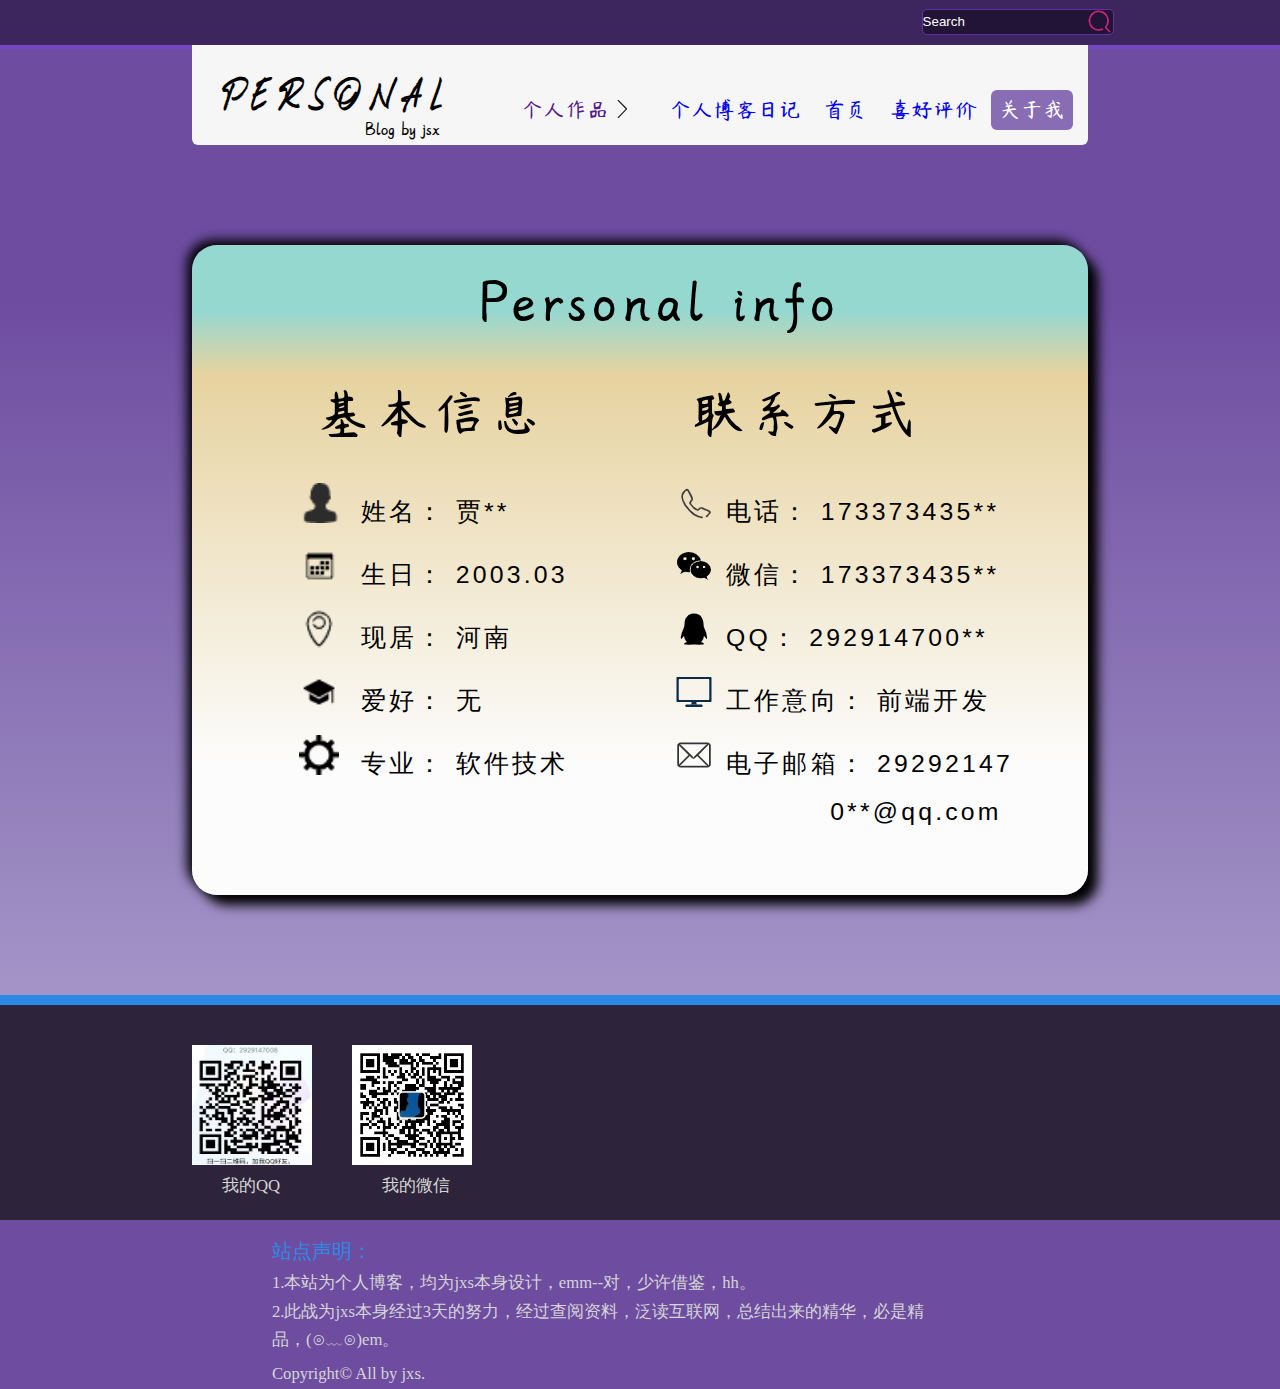
<file: indexs/myInfo.html>
<!DOCTYPE html>
<html lang="en">

<head>
    <meta charset="UTF-8">
    <meta http-equiv="X-UA-Compatible" content="IE=edge">
    <meta name="viewport" content="width=device-width, initial-scale=1.0">
    <title>BlogDiary</title>
    <link rel="stylesheet" href="../css/myInf.css">
</head>

<body>
    <header>
        <div id="search">
            <form action="">
                <input type="text" value="Search" id=" keyWorld">
                <input type="submit" value="" id="searchButton"></form>

        </div>
    </header>
    <nav id="nav">
        <div class="caption">
            <h1>PERSONAL</h1>
            <p>Blog by jsx</p>
        </div>
        <div class="list">
            <ul>
                <li><a href="">个人作品<span></span></a>
                    <ul class="downList">
                        <li><a href="workOne.html">Work one</a></li>
                        <li><a href="workTwo.html">Work two</a></li>
                        <li><a href="workThree.html">Work three</a></li>
                    </ul>
                </li>

                <li><a href="blogDiary.html">个人博客日记</a></li>
                <li><a href="../index.html">首页</a></li>
                <li><a href="../indexs/loveEvaluate.html">喜好评价</a></li>
                <li class="main"><a href="../indexs/myInfo.html">关于我</a></li>
            </ul>
        </div>
    </nav>







    <main>
        <div>
            <h1>Personal info</h1>
            <div class="one">
                <h2>基本信息</h2>
                <ul>
                    <li><img src="../images/用户 (3).png" width="40px" height="40px" alt="">&nbsp;姓名：&nbsp;贾**</li>
                    <li><img src="../images/日历.png" width="40px" height="40px" alt="">&nbsp;生日：&nbsp;2003.03</li>
                    <li><img src="../images/地址.png" width="40px" height="40px" alt="">&nbsp;现居：&nbsp;河南</li>
                    <li><img src="../images/学历-实色.png" alt="" width="40px" height="40px">&nbsp;爱好：&nbsp;无</li>
                    <li><img src="../images/设置.png" alt="" width="40px" height="40px">&nbsp;专业：&nbsp;软件技术</li>
                </ul>
            </div>
            <div class="two">
                <h2>联系方式</h2>
                <ul>
                    <li><img src="../images/电话 (1).png" alt="">电话：&nbsp;173373435**</li>
                    <li><img src="../images/微信 (1).png" alt="">微信：&nbsp;173373435**</li>
                    <li><img src="../images/QQ.png" alt="">QQ：&nbsp;292914700**</li>
                    <li><img src="../images/工作台.png" alt="">工作意向：&nbsp;前端开发</li>
                    <li><img src="../images/邮箱.png" alt="">电子邮箱：&nbsp;29292147
                        <br>&emsp;&emsp;&emsp;&emsp; &emsp; &emsp;0**@qq.com</li>
                </ul>
            </div>
        </div>
    </main>
    <footer>
        <div class="footer">
            <aside>
                <div><img src="../images/qq.jpg" alt="">
                    <p>我的QQ</p>
                </div>
                <div> <img src="../images/微信.jpg" alt="">
                    <p>我的微信</p>
                </div>
            </aside>
            <article>
                <p>站点声明：</p>
                <p>1.本站为个人博客，均为jxs本身设计，emm--对，少许借鉴，hh。</p>
                <p>2.此战为jxs本身经过3天的努力，经过查阅资料，泛读互联网，总结出来的精华，必是精品，(⊙﹏⊙)em。</p>
                <p>Copyright&copy; All by jxs.</p>
            </article>
        </div>
    </footer>
</body>

</html>
</file>
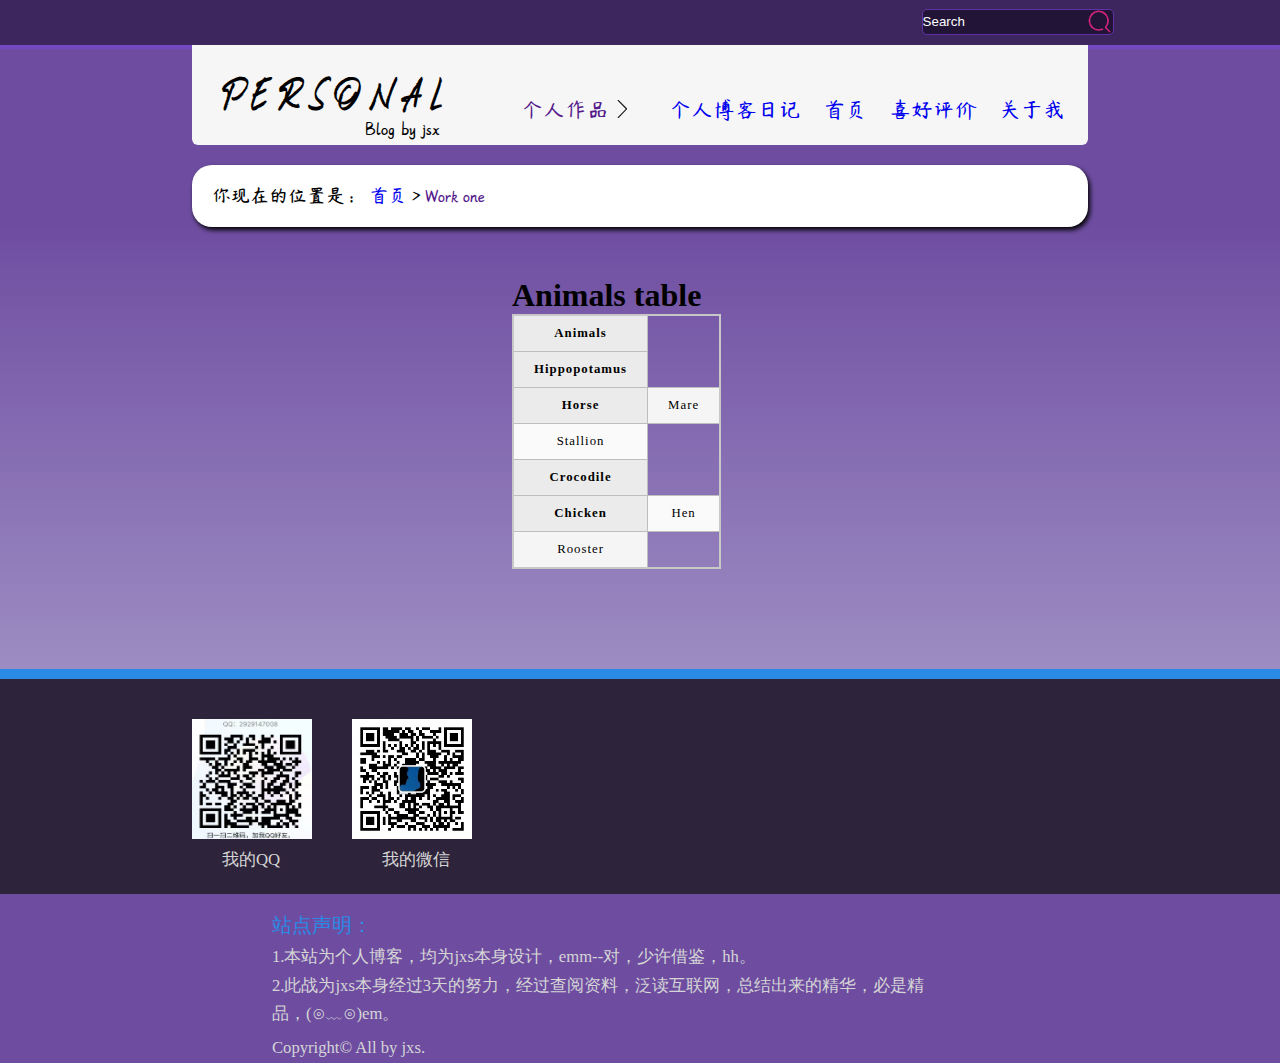
<file: indexs/workOne.html>
<!DOCTYPE html>
<html lang="en">

<head>
    <meta charset="UTF-8">
    <meta http-equiv="X-UA-Compatible" content="IE=edge">
    <meta name="viewport" content="width=device-width, initial-scale=1.0">
    <title>Document</title>
    <link rel="stylesheet" href="../css/common.css">
    <style>
        table {
            border-collapse: collapse;
            border: 2px solid rgb(200, 200, 200);
            letter-spacing: 1px;
            font-size: 0.8rem;

        }

        td,
        th {
            border: 1px solid rgb(190, 190, 190);
            padding: 10px 20px;
        }

        th {
            background-color: rgb(235, 235, 235);
        }

        td {
            text-align: center;
        }

        tr:nth-child(even) td {
            background-color: rgb(250, 250, 250);
        }

        tr:nth-child(odd) td {
            background-color: rgb(245, 245, 245);
        }

        main {
            width: 20%;
            margin: 0 auto;
            margin-top: 50px;
        }
    </style>
</head>

<body>
    <header>
        <div id="search">
            <form action="">
                <input type="text" value="Search" id=" keyWorld">
                <input type="submit" value="" id="searchButton"></form>

        </div>
    </header>
    <nav id="nav">
        <div class="caption">
            <h1>PERSONAL</h1>
            <p>Blog by jsx</p>
        </div>
        <div class="list">
            <ul>
                <li><a href="">个人作品<span></span></a>
                    <ul class="downList">
                        <li><a href="workOne.html">Work one</a></li>
                        <li><a href="workTwo.html">Work two</a></li>
                        <li><a href="workThree.html">Work three</a></li>
                    </ul>
                </li>
                <li><a href="blogDiary.html">个人博客日记</a></li>
                <li><a href="../index.html">首页</a></li>
                <li><a href="../indexs/loveEvaluate.html">喜好评价</a></li>
                <li><a href="../indexs/myInfo.html">关于我</a></li>
            </ul>
        </div>
    </nav>
    <div class="nowPosi">
        <p> 你现在的位置是： <a href="../index.html">首页</a> > <a href="">Work one</a></p>
    </div>
    <main>
        <h1>Animals table</h1>

        <table>
            <tr>
                <th>Animals</th>
            </tr>
            <tr>
                <th>Hippopotamus</th>
            </tr>
            <tr>
                <th>Horse</th>
                <td>Mare</td>
            </tr>
            <tr>
                <td>Stallion</td>
            </tr>
            <tr>
                <th>Crocodile</th>
            </tr>
            <tr>
                <th>Chicken</th>
                <td>Hen</td>
            </tr>
            <tr>
                <td>Rooster</td>
            </tr>
        </table>
    </main>


    </div>


    <footer>
        <div class="footer">
            <aside>
                <div><img src="../images/qq.jpg" alt="">
                    <p>我的QQ</p>
                </div>
                <div> <img src="../images/微信.jpg" alt="">
                    <p>我的微信</p>
                </div>
            </aside>
            <article>
                <p>站点声明：</p>
                <p>1.本站为个人博客，均为jxs本身设计，emm--对，少许借鉴，hh。</p>
                <p>2.此战为jxs本身经过3天的努力，经过查阅资料，泛读互联网，总结出来的精华，必是精品，(⊙﹏⊙)em。</p>
                <p>Copyright&copy; All by jxs.</p>
            </article>
        </div>
    </footer>
</body>

</html>
</file>
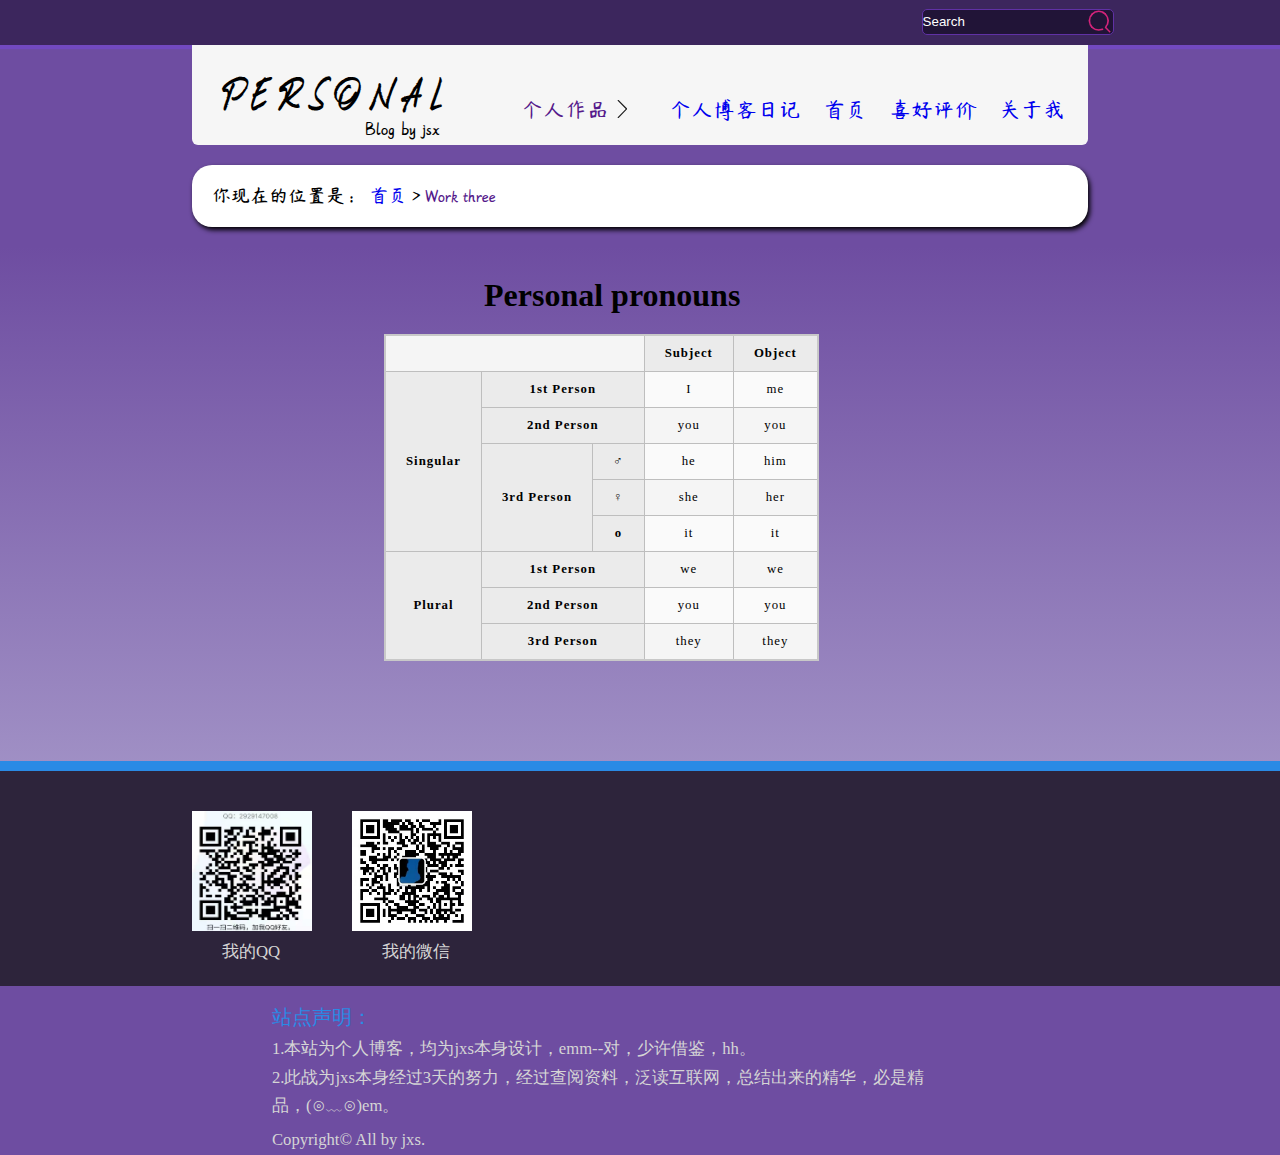
<file: indexs/workThree.html>
<!DOCTYPE html>
<html lang="en">

<head>
    <meta charset="UTF-8">
    <meta http-equiv="X-UA-Compatible" content="IE=edge">
    <meta name="viewport" content="width=device-width, initial-scale=1.0">
    <title>Document</title>
    <link rel="stylesheet" href="../css/common.css">
    <style>
        table {
            border-collapse: collapse;
            border: 2px solid rgb(200, 200, 200);
            letter-spacing: 1px;
            font-size: 0.8rem;

        }

        td,
        th {
            border: 1px solid rgb(190, 190, 190);
            padding: 10px 20px;
        }

        th {
            background-color: rgb(235, 235, 235);
        }

        td {
            text-align: center;
        }

        tr:nth-child(even) td {
            background-color: rgb(250, 250, 250);
        }

        tr:nth-child(odd) td {
            background-color: rgb(245, 245, 245);
        }

        main {
            width: 40%;
            margin: 0 auto;
            margin-top: 50px;
        }

        main h1 {
            margin-left: 100px;
            margin-bottom: 20px;
        }
    </style>
</head>

<body>
    <header>
        <div id="search">
            <form action="">
                <input type="text" value="Search" id=" keyWorld">
                <input type="submit" value="" id="searchButton"></form>

        </div>
    </header>
    <nav id="nav">
        <div class="caption">
            <h1>PERSONAL</h1>
            <p>Blog by jsx</p>
        </div>
        <div class="list">
            <ul>
                <li><a href="">个人作品<span></span></a>
                    <ul class="downList">
                        <li><a href="workOne.html">Work one</a></li>
                        <li><a href="workTwo.html">Work two</a></li>
                        <li><a href="workThree.html">Work three</a></li>
                    </ul>
                </li>
                <li><a href="blogDiary.html">个人博客日记</a></li>
                <li><a href="../index.html">首页</a></li>
                <li><a href="../indexs/loveEvaluate.html">喜好评价</a></li>
                <li><a href="../indexs/myInfo.html">关于我</a></li>
            </ul>
        </div>
    </nav>
    <div class="nowPosi">
        <p> 你现在的位置是： <a href="../index.html">首页</a> > <a href="">Work three</a></p>
    </div>
    <main>
        <table>
            <h1>Personal pronouns</h1>
            <tr>
                <td colspan="3">&nbsp;</td>
                <th scope="col">Subject</th>
                <th scope="col">Object</th>
            </tr>
            <tr>
                <th rowspan="5" scope="rowgroup">Singular</th>
                <th colspan="2" scope="row">1st Person</th>
                <td>I</td>
                <td>me</td>
            </tr>
            <tr>
                <th colspan="2" scope="row">2nd Person</th>
                <td>you</td>
                <td>you</td>
            </tr>
            <tr>
                <th rowspan="3" scope="rowgroup">3rd Person</th>
                <th class="symbol" scope="row">♂</th>
                <td>he</td>
                <td>him</td>
            </tr>
            <tr>
                <th class="symbol" scope="row">♀</th>
                <td>she</td>
                <td>her</td>
            </tr>
            <tr>
                <th class="symbol" scope="row">o</th>
                <td>it</td>
                <td>it</td>
            </tr>
            <tr>
                <th rowspan="3" scope="rowgroup">Plural</th>
                <th colspan="2" scope="row">1st Person</th>
                <td>we</td>
                <td>we</td>
            </tr>
            <tr>
                <th colspan="2" scope="row">2nd Person</th>
                <td>you</td>
                <td>you</td>
            </tr>
            <tr>
                <th colspan="2" scope="row">3rd Person</th>
                <td>they</td>
                <td>they</td>
            </tr>
        </table>
    </main>


    </div>


    <footer>
        <div class="footer">
            <aside>
                <div><img src="../images/qq.jpg" alt="">
                    <p>我的QQ</p>
                </div>
                <div> <img src="../images/微信.jpg" alt="">
                    <p>我的微信</p>
                </div>
            </aside>
            <article>
                <p>站点声明：</p>
                <p>1.本站为个人博客，均为jxs本身设计，emm--对，少许借鉴，hh。</p>
                <p>2.此战为jxs本身经过3天的努力，经过查阅资料，泛读互联网，总结出来的精华，必是精品，(⊙﹏⊙)em。</p>
                <p>Copyright&copy; All by jxs.</p>
            </article>
        </div>
    </footer>
</body>

</html>
</file>
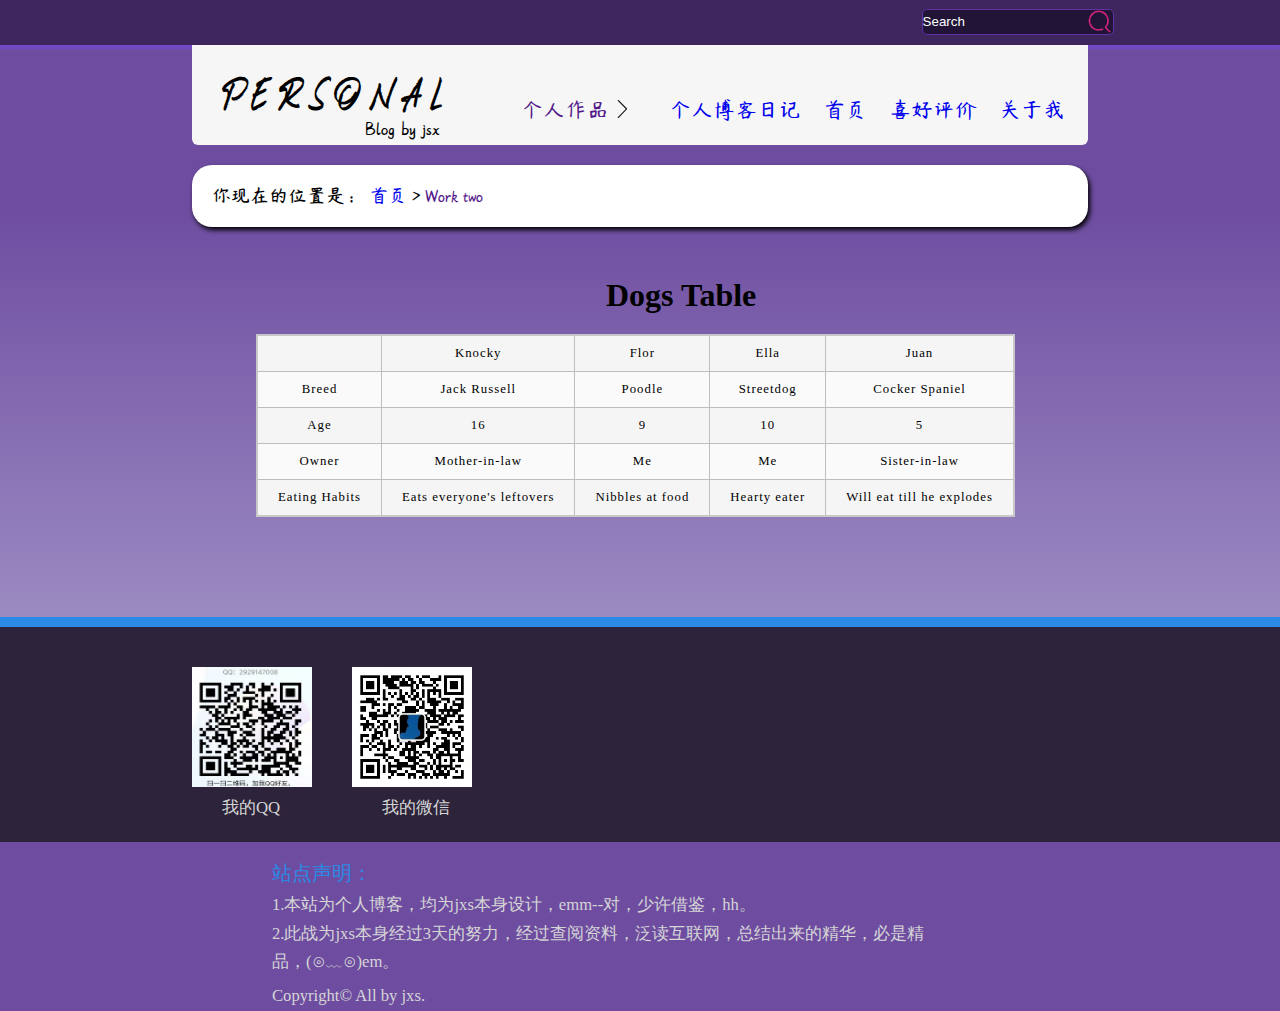
<file: indexs/workTwo.html>
<!DOCTYPE html>
<html lang="en">

<head>
    <meta charset="UTF-8">
    <meta http-equiv="X-UA-Compatible" content="IE=edge">
    <meta name="viewport" content="width=device-width, initial-scale=1.0">
    <title>Document</title>
    <link rel="stylesheet" href="../css/common.css">
    <style>
        table {
            border-collapse: collapse;
            border: 2px solid rgb(200, 200, 200);
            letter-spacing: 1px;
            font-size: 0.8rem;

        }

        td,
        th {
            border: 1px solid rgb(190, 190, 190);
            padding: 10px 20px;
        }

        th {
            background-color: rgb(235, 235, 235);
        }

        td {
            text-align: center;
        }

        tr:nth-child(even) td {
            background-color: rgb(250, 250, 250);
        }

        tr:nth-child(odd) td {
            background-color: rgb(245, 245, 245);
        }

        main {
            height: 50%;
            width: 60%;
            margin: 0 auto;
            margin-top: 50px;
        }

        main h1 {
            margin-left: 350px;
            margin-bottom: 20px;
        }
    </style>
</head>

<body>
    <header>
        <div id="search">
            <form action="">
                <input type="text" value="Search" id=" keyWorld">
                <input type="submit" value="" id="searchButton"></form>

        </div>
    </header>
    <nav id="nav">
        <div class="caption">
            <h1>PERSONAL</h1>
            <p>Blog by jsx</p>
        </div>
        <div class="list">
            <ul>
                <li><a href="">个人作品<span></span></a>
                    <ul class="downList">
                        <li><a href="workOne.html">Work one</a></li>
                        <li><a href="workTwo.html">Work two</a></li>
                        <li><a href="workThree.html">Work three</a></li>
                    </ul>
                </li>
                <li><a href="blogDiary.html">个人博客日记</a></li>
                <li><a href="../index.html">首页</a></li>
                <li><a href="../indexs/loveEvaluate.html">喜好评价</a></li>
                <li><a href="../indexs/myInfo.html">关于我</a></li>
            </ul>
        </div>
    </nav>
    <div class="nowPosi">
        <p> 你现在的位置是： <a href="../index.html">首页</a> > <a href="">Work two</a></p>
    </div>
    <main>
        <h1>Dogs Table</h1>

        <table>
            <tr>
                <td>&nbsp;</td>
                <td>Knocky</td>
                <td>Flor</td>
                <td>Ella</td>
                <td>Juan</td>
            </tr>
            <tr>
                <td>Breed</td>
                <td>Jack Russell</td>
                <td>Poodle</td>
                <td>Streetdog</td>
                <td>Cocker Spaniel</td>
            </tr>
            <tr>
                <td>Age</td>
                <td>16</td>
                <td>9</td>
                <td>10</td>
                <td>5</td>
            </tr>
            <tr>
                <td>Owner</td>
                <td>Mother-in-law</td>
                <td>Me</td>
                <td>Me</td>
                <td>Sister-in-law</td>
            </tr>
            <tr>
                <td>Eating Habits</td>
                <td>Eats everyone's leftovers</td>
                <td>Nibbles at food</td>
                <td>Hearty eater</td>
                <td>Will eat till he explodes</td>
            </tr>
        </table>

    </main>


    </div>


    <footer>
        <div class="footer">
            <aside>
                <div><img src="../images/qq.jpg" alt="">
                    <p>我的QQ</p>
                </div>
                <div> <img src="../images/微信.jpg" alt="">
                    <p>我的微信</p>
                </div>
            </aside>
            <article>
                <p>站点声明：</p>
                <p>1.本站为个人博客，均为jxs本身设计，emm--对，少许借鉴，hh。</p>
                <p>2.此战为jxs本身经过3天的努力，经过查阅资料，泛读互联网，总结出来的精华，必是精品，(⊙﹏⊙)em。</p>
                <p>Copyright&copy; All by jxs.</p>
            </article>
        </div>
    </footer>
</body>

</html>
</file>
<file: css/base.css>
/* 基础设置 */
@font-face {
    font-family: "headerFont";
    src: url(../fonts/Righteous.ttf);
}

@font-face {
    font-family: "fontOne";
    src: url(../fonts/杨任东竹石体.ttf);
}

@font-face {
    font-family: "fontTwo";
    src: url(../fonts/acier.ttf);
}

* {
    margin: 0;
    padding: 0;
    /* box-sizing: border-box; */
}

li {
    list-style-type: none;
}

a {
    text-decoration: none;
}

.left {
    float: left;
}

.right {
    float: right;
}

/* 页眉设置 */

header {
    height: 45px;
    width: 100%;
    background-color: #3C265D;
    box-shadow: 0px 4px 3px #b397e7;
    /* margin-bottom: 2px; */
}

#search {
    padding-top: 9px;
    margin-left: 72%;
    position: relative;
}

input[type=text] {
    background-color: #211437;
    border: 1.5px solid #6031a5;
    color: white;
    width: 190px;
    line-height: 1.5rem;
    border-radius: 5px;
}

input[type=submit] {
    position: absolute;
    left: 165px;
    width: 25px;
    height: 25px;
    background: url("../images/搜索.png") no-repeat center;
    cursor: pointer;
    display: inline-block;
    border: none;

}

/* 主体 */

main {
    background-image: linear-gradient(to bottom, #6E4DA1 25%, #B5ACD4 100%);
    height: 1950px;
    width: 100%;
}


/* 导航栏部分 */
nav {
    width: 70%;
    margin: 0 auto;
    background-color: #F6F6F6;
    height: 100px;
    border-radius: 0 0 6px 6px;
}

.list ul li a span {
    margin-left: 3px;
    padding-bottom: 10px;
    vertical-align: middle;
    display: inline-block;
    width: 20px;
    height: 20px;
    background: url(../images/向右箭头.png) no-repeat;
}

.list ul li:nth-child(1):hover a span {
    transform-origin: 10px 12px;
    transition: all 0.3s;
    transform: rotate(90deg);
}

.caption {
    float: left;
    padding: 8px 30px;
    position: relative;
}

.caption h1 {
    font-size: 28px;
    font-weight: bolder;
    font-family: headerFont;
    letter-spacing: 10px;
}

.caption p {
    position: absolute;
    font-size: 20px;
    font-family: fontOne;
    top: 72px;
    left: 173px;
}

.list ul {
    float: right;
    font-family: fontOne;
    padding-top: 45px;
    padding-right: 15px;
    font-size: 1.35rem;
}

.list ul li {
    padding: 8px;
    display: inline-block;
}

.list ul li:hover {
    border-radius: 6px;
    background-color: #886CB4;
}

.main {
    border-radius: 6px;
    background-color: #886CB4;
}

.main a {
    color: white;
}

.list ul li {
    position: relative;
}

.downList {
    visibility: hidden;
    width: 0;
    height: 0;
}

ul li:hover .downList {
    visibility: visible;
    display: block;
    position: absolute;
    top: 40px;
    left: -3px;
    width: 120px;
    height: 75px;
    background-color: #E0DCE6;
    transition: 0.5s height;
}

.list ul li:hover>a {
    color: white;

}


.downList li a {
    color: #6E4DA1;
}

.downList li {
    padding-bottom: 5px;
    top: -42px;
    width: 120.6px;
    left: -1px;
    text-align: center;
}


.list ul li:hover .downList li:hover {

    background-color: #000000;
}

/* centent部分 */
.content {
    width: 70%;
    margin: 0 auto;
    position: relative;
}

article .box {
    float: left;
    position: relative;
    font-family: fontTwo;
    width: 280px;
    height: 170px;
    color: white;
    border-radius: 8px;
    background: linear-gradient(to right top, #186BB8 10%, #3C94E7 70%, #248df0 100%);
}

article .box:hover {
    transition: all 0.4s;
    transform: translateY(-15px);
}

article h2 {
    padding-top: 15px;
    padding-left: 100px;
    font-size: 35px;
    font-family: fontOne;
}

article img {
    position: absolute;
    top: 73px;
    left: 20px;
}

article p {
    line-height: 1.6rem;
    position: absolute;
    top: 60px;
    font-size: 0.9rem;
    left: 90px;
    width: 180px;
}

.moreFa {
    position: absolute;
    width: 65px;
    height: 35px;
    background: linear-gradient(to top, #afaeae 30%, #FBFBFB);
    right: 0px;
    bottom: 0px;
    border-radius: 18px 0 8px 0;
}

article a {
    position: absolute;
    top: 7px;
    left: 11px;
    display: block;
    color: #39245A;
    font-family: "Sans-serif";
}

article a:hover {
    border-bottom: 1px solid #39245A;
}

article .one {
    position: absolute;
    top: 106px;
}


article .two {
    position: absolute;
    left: 350px;
    top: 106px;
}

article .three {
    position: absolute;
    top: 370px;
}

article .four {
    position: absolute;
    left: 350px;
    top: 370px;
}

/* info-box部分 */
.info-box {
    clear: both;
    position: absolute;
    top: 100px;
    left: 700px;

}

.info-box ul {
    padding-left: 0;
    margin-top: 0;

}

.info-box li {
    float: left;
    list-style-type: none;
    width: 107px;
}

.info-box li a {
    display: inline-block;
    text-decoration: none;
    width: 100%;
    line-height: 3;
    background-color: rgb(255, 255, 255);
    text-align: center;
    color: #886CB4;
}

.info-box li a:focus,
.info-box li a:hover {
    background-color: #886CB4;
    color: white;
    cursor: pointer;
}

.active {
    background-color: #886CB4;
    color: white;

}

.info-box .panels {
    position: relative;
    clear: both;
}

.info-box article {
    position: absolute;
    top: 0;
    height: 370px;
    width: 300px;
    padding: 10px;
    color: #886CB4;
    background-color: #f7f7f7;
}

.info-box .active-panel {
    z-index: 100;
}

.info-box li a.active {
    background-color: #886CB4;
    color: white;
}

.panels p {
    font-family: sans-serif;
    position: absolute;
    top: 20px;
    letter-spacing: 2px;
    left: 30px;
    width: 270px;
    line-height: 1.6;
    text-indent: 2rem;
    font-size: 1.1rem;
}

/* 下面文章部分 */

.wenzhang {
    height: 300px;
    position: relative;
    top: 580px;
    width: 70%;
    margin: 0 auto;

}

article .article {
    height: 408px;
    position: absolute;
    width: 100%;
    border-radius: 10px;
}

article .a1 {
    background: linear-gradient(to bottom, #ADD1D5, white 40%);
}

article .a2 {
    background: linear-gradient(to bottom, #C5B6A3, white 60%);
}

.article img {
    width: 130px;
    height: 190px;
    border-radius: 6px;
    position: absolute;
    top: -19px;
    left: 90px;
}

.wenzhang .massage {
    position: absolute;
    top: 40px;
    left: 250px;
}

.wenzhang .massage p {
    position: initial;
    font-size: 1.05rem;
}

.massage h3 {
    font-family: sans-serif;
    font-size: 1.7rem;
    margin-bottom: 10px;
}

.wenzi {
    font-family: sans-serif;
    position: absolute;
    width: 85%;
    line-height: 2rem;
    text-indent: 2rem;
    margin: 0 auto;
    top: 195px;
    font-size: 1.1rem;
}

.read {
    position: absolute;
    width: 140px;
    height: 40px;
    top: 355px;
    left: 430px;
    background-color: #886CB4;
    border-radius: 50px;
}

.read a {
    padding-top: 3px;
    padding-left: 10px;
    text-align: center;
    color: white;
}


.wenzhang:hover {

    transition: all 0.5s;
    transform: scale(1.055);
}



.one {
    top: 700px;
}

.two {
    top: 990px;
}

/* 页脚 */
footer {
    border-top: 10px solid#2a8ae5;
    height: 215px;
    background-color: #2D243B;
}

.footer {
    width: 70%;
    margin: 0 auto;
}

footer aside {
    margin-left: -40px;
}

footer aside div {
    margin-top: 40px;
    margin-left: 40px;
    float: left;
}

footer aside div img {
    width: 120px;
    height: 120px;
}

footer aside div p {
    font-size: 1.05rem;
    color: #d5d5d5;
    margin-top: 5px;
    margin-left: 30px;
}

footer article {

    display: inline-block;
    margin-top: 40px;
    margin-left: 80px;

}

footer article p:nth-child(1) {
    color: #2A8AE5;
    font-size: 1.25rem;
    margin-bottom: 3px;
}

footer article p {
    font-size: 1.04rem;
    color: #d5d5d5;
    position: initial;
    line-height: 1.8rem;
    width: 665px;
}

footer article p:nth-child(4) {
    margin-top: 5px;
}
</file>
<file: css/blogDiary.css>
@font-face {
    font-family: "headerFont";
    src: url(../fonts/Righteous.ttf);
}

@font-face {
    font-family: "fontOne";
    src: url(../fonts/杨任东竹石体.ttf);
}

@font-face {
    font-family: "fontTwo";
    src: url(../fonts/acier.ttf);
}

* {
    margin: 0;
    padding: 0;
    /* box-sizing: border-box; */
}

li {
    list-style-type: none;
}

a {
    text-decoration: none;
}

.left {
    float: left;
}

.right {
    float: right;
}

/* 页眉设置 */

header {
    height: 45px;
    width: 100%;
    background-color: #3C265D;
    box-shadow: 0px 4px 1px #7249c0;

}

#search {
    padding-top: 9px;
    margin-left: 72%;
    position: relative;
}

input[type=text] {
    background-color: #211437;
    border: 1.5px solid #6031a5;
    color: white;
    width: 190px;
    line-height: 1.5rem;
    border-radius: 5px;
}

input[type=submit] {
    position: absolute;
    left: 165px;
    width: 25px;
    height: 25px;
    background: url("../images/搜索.png") no-repeat center;
    cursor: pointer;
    display: inline-block;
    border: none;

}

/* 主体 */

body {
    background-image: linear-gradient(to bottom, #6E4DA1 25%, #B5ACD4 100%);
    width: 100%;
}


/* 导航栏部分 */
nav {
    width: 70%;
    margin: 0 auto;
    background-color: #F6F6F6;
    height: 100px;
    border-radius: 0 0 6px 6px;
}

.list ul li a span {
    margin-left: 3px;
    padding-bottom: 10px;
    vertical-align: middle;
    display: inline-block;
    width: 20px;
    height: 20px;
    background: url(../images/向右箭头.png) no-repeat;
}

.list ul li:nth-child(1):hover a span {
    transform-origin: 10px 12px;
    transition: all 0.3s;
    transform: rotate(90deg);
}

.caption {
    float: left;
    padding: 8px 30px;
    position: relative;
}

.caption h1 {
    font-size: 28px;
    font-weight: bolder;
    font-family: headerFont;
    letter-spacing: 10px;
}

.caption p {
    position: absolute;
    font-size: 20px;
    font-family: fontOne;
    top: 72px;
    left: 173px;
}

.list ul {
    float: right;
    font-family: fontOne;
    padding-top: 45px;
    padding-right: 15px;
    font-size: 1.35rem;
}

.list ul li {
    padding: 8px;
    display: inline-block;
}

.list ul li:hover {
    border-radius: 6px;
    background-color: #886CB4;
}

.main {
    border-radius: 6px;
    background-color: #886CB4;
}

.main a {
    color: white;
}

.list ul li {
    position: relative;
}

.downList {
    visibility: hidden;
    width: 0;
    height: 0;
}

ul li:hover .downList {
    visibility: visible;
    display: block;
    position: absolute;
    top: 40px;
    left: -3px;
    width: 120px;
    height: 75px;
    background-color: #E0DCE6;
    transition: 0.5s height;
}

.list ul li:hover>a {
    color: white;
}


.downList li a {
    color: #6E4DA1;
}

.downList li {
    padding-bottom: 5px;
    top: -42px;
    width: 120.6px;
    left: -1px;
    text-align: center;
}


.list ul li:hover .downList li:hover {

    background-color: #000000;
}


/* 页脚 */
footer {
    border-top: 10px solid#2a8ae5;
    /* height: 215px; */
    background-color: #2D243B;
}

.footer {
    width: 70%;
    margin: 0 auto;
}

footer aside {
    margin-left: -40px;
}

footer aside div {
    margin-top: 40px;
    margin-left: 40px;
    float: left;
}

footer aside div img {
    width: 120px;
    height: 120px;
}

footer aside div p {
    font-size: 1.05rem;
    color: #d5d5d5;
    margin-top: 5px;
    margin-left: 30px;
}

footer article {

    display: inline-block;
    margin-top: 40px;
    margin-left: 80px;

}

footer article p:nth-child(1) {
    color: #2A8AE5;
    font-size: 1.25rem;
    margin-bottom: 3px;
}

footer article p {
    font-size: 1.04rem;
    color: #d5d5d5;
    position: initial;
    line-height: 1.8rem;
    width: 665px;
}

footer article p:nth-child(4) {
    margin-top: 5px;
}



/* diary部分 */

.diary {
    width: 70%;
    margin: 0 auto;
    margin-top: 30px;

    background-color: white;
    height: 145px;
    background: linear-gradient(#C5B5A6, #ffffff);
    border-radius: 15px;
}

.diary .img {

    width: 170px;
    height: 120px;

    background: url(../images/smail.png) no-repeat -10px -3px;
}

div .imgFa {
    float: left;
    margin-top: 20px;
    margin-left: 30px;
    width: 170px;
    height: 110px;
    overflow: hidden;
    border-radius: 10px;
}

.diary .img:hover {
    transition: all 0.5s;
    transform: scale(1.2);
}

.diary .message {
    font-family: fontOne;
    font-size: 1.3rem;
    /* float: left; */
    margin-left: 240px;
    padding-top: 20px;
}

.diary .message p {
    margin-top: 35px;
}

/* main部分 */

main h2,
main p,
main li {
    color: #886CB4;
}

main {
    width: 70%;
    margin: 0 auto;
    margin-top: 40px;
    background: white;
    border-radius: 10px;
    padding-bottom: 60px;
    margin-bottom: 100px;

}

h2.new {
    width: 96px;
    margin-left: 80px;
    padding-top: 30px;
    padding-bottom: 5px;
    border-bottom: 3px solid gray;
}



article {
    margin-left: 30px;
    margin-top: 100px;
}

article.one {
    margin-left: 30px;
    margin-top: 50px;
}

article:last-child {
    margin-bottom: 60px;
}

article h2 {
    font-family: fontOne;
    font-size: 2.5rem;
    margin-left: 40%;
}

article ul {
    float: left;
}

article p,
article li {
    font-size: 1.15rem;
    line-height: 1.9rem;
}

.content {
    margin-top: 15px;
    margin-left: 50px;
}

.content .word {
    padding-right: 50px;
    margin-left: 250px;
}

.word .question {
    font-weight: bold;
    font-size: 1.2rem;
    margin-bottom: 20px;
}

article ul li {
    padding-bottom: 22px;
}
</file>
<file: css/common.css>
@font-face {
    font-family: "headerFont";
    src: url(../fonts/Righteous.ttf);
}

@font-face {
    font-family: "fontOne";
    src: url(../fonts/杨任东竹石体.ttf);
}

@font-face {
    font-family: "fontTwo";
    src: url(../fonts/acier.ttf);
}

* {
    margin: 0;
    padding: 0;
    /* box-sizing: border-box; */
}

li {
    list-style-type: none;
}

a {
    text-decoration: none;
}

.left {
    float: left;
}

.right {
    float: right;
}

/* 页眉设置 */

header {
    height: 45px;
    width: 100%;
    background-color: #3C265D;
    box-shadow: 0px 4px 1px #7249c0;

}

#search {
    padding-top: 9px;
    margin-left: 72%;
    position: relative;
}

input[type=text] {
    background-color: #211437;
    border: 1.5px solid #6031a5;
    color: white;
    width: 190px;
    line-height: 1.5rem;
    border-radius: 5px;
}

input[type=submit] {
    position: absolute;
    left: 165px;
    width: 25px;
    height: 25px;
    background: url("../images/搜索.png") no-repeat center;
    cursor: pointer;
    display: inline-block;
    border: none;

}

/* 主体 */

body {
    background-image: linear-gradient(to bottom, #6E4DA1 25%, #B5ACD4 100%);

    width: 100%;
}


/* 导航栏部分 */
nav {
    width: 70%;
    margin: 0 auto;
    background-color: #F6F6F6;
    height: 100px;
    border-radius: 0 0 6px 6px;
}

.list ul li a span {
    margin-left: 3px;
    padding-bottom: 10px;
    vertical-align: middle;
    display: inline-block;
    width: 20px;
    height: 20px;
    background: url(../images/向右箭头.png) no-repeat;
}

.list ul li:nth-child(1):hover a span {
    transform-origin: 10px 12px;
    transition: all 0.3s;
    transform: rotate(90deg);
}

.caption {
    float: left;
    padding: 8px 30px;
    position: relative;
}

.caption h1 {
    font-size: 28px;
    font-weight: bolder;
    font-family: headerFont;
    letter-spacing: 10px;
}

.caption p {
    position: absolute;
    font-size: 20px;
    font-family: fontOne;
    top: 72px;
    left: 173px;
}

.list ul {
    float: right;
    font-family: fontOne;
    padding-top: 45px;
    padding-right: 15px;
    font-size: 1.35rem;
}

.list ul li {
    padding: 8px;
    display: inline-block;
}

.list ul li:hover {
    border-radius: 6px;
    background-color: #886CB4;
}

.main {
    border-radius: 6px;
    background-color: #886CB4;
}

.main a {
    color: white;
}

.list ul li {
    position: relative;
}

.downList {
    visibility: hidden;
    width: 0;
    height: 0;
}

ul li:hover .downList {
    visibility: visible;
    display: block;
    position: absolute;
    top: 40px;
    left: -3px;
    width: 120px;
    height: 75px;
    background-color: #E0DCE6;
    transition: 0.5s height;
}

.list ul li:hover>a {
    color: white;
}


.downList li a {
    color: #6E4DA1;
}

.downList li {
    padding-bottom: 5px;
    top: -42px;
    width: 120.6px;
    left: -1px;
    text-align: center;
}


.list ul li:hover .downList li:hover {

    background-color: #000000;
}


/* 页脚 */
footer {
    margin-top: 100px;
    border-top: 10px solid#2a8ae5;
    height: 215px;
    background-color: #2D243B;
}

.footer {
    width: 70%;
    margin: 0 auto;
}

footer aside {
    margin-left: -40px;
}

footer aside div {
    margin-top: 40px;
    margin-left: 40px;
    float: left;
}

footer aside div img {
    width: 120px;
    height: 120px;
}

footer aside div p {
    font-size: 1.05rem;
    color: #d5d5d5;
    margin-top: 5px;
    margin-left: 30px;
}

footer article {

    display: inline-block;
    margin-top: 40px;
    margin-left: 80px;

}

footer article p:nth-child(1) {
    color: #2A8AE5;
    font-size: 1.25rem;
    margin-bottom: 3px;
}

footer article p {
    font-size: 1.04rem;
    color: #d5d5d5;
    position: initial;
    line-height: 1.8rem;
    width: 665px;
}

footer article p:nth-child(4) {
    margin-top: 5px;
}

/* noPosi部分 */
div.nowPosi {
    width: 70%;
    margin: 0 auto;
    margin-top: 20px;
    padding: 20px 0px;
    background-color: white;
    font-size: 1.2rem;
    font-weight: 550;
    font-family: fontOne;
    border-radius: 20px;
    box-shadow: 2px 3px 5px black;
}

div.nowPosi p {
    margin-left: 20px;
}

div.nowPosi a:hover {
    border-bottom: 2px solid black;
}
</file>
<file: css/loveEvaluate.css>
@font-face {
    font-family: "headerFont";
    src: url(../fonts/Righteous.ttf);
}

@font-face {
    font-family: "fontOne";
    src: url(../fonts/杨任东竹石体.ttf);
}

@font-face {
    font-family: "fontTwo";
    src: url(../fonts/acier.ttf);
}

* {
    margin: 0;
    padding: 0;
    /* box-sizing: border-box; */
}

li {
    list-style-type: none;
}

a {
    text-decoration: none;
}

.left {
    float: left;
}

.right {
    float: right;
}

/* 页眉设置 */

header {
    height: 45px;
    width: 100%;
    background-color: #3C265D;
    box-shadow: 0px 4px 1px #7249c0;

}

#search {
    padding-top: 9px;
    margin-left: 72%;
    position: relative;
}

input[type=text] {
    background-color: #211437;
    border: 1.5px solid #6031a5;
    color: white;
    width: 190px;
    line-height: 1.5rem;
    border-radius: 5px;
}

input[type=submit] {
    position: absolute;
    left: 165px;
    width: 25px;
    height: 25px;
    background: url("../images/搜索.png") no-repeat center;
    cursor: pointer;
    display: inline-block;
    border: none;

}

/* 主体 */

body {
    background-image: linear-gradient(to bottom, #6E4DA1 25%, #B5ACD4 100%);

    width: 100%;
}


/* 导航栏部分 */
nav {
    width: 70%;
    margin: 0 auto;
    background-color: #F6F6F6;
    height: 100px;
    border-radius: 0 0 6px 6px;
}

.list ul li a span {
    margin-left: 3px;
    padding-bottom: 10px;
    vertical-align: middle;
    display: inline-block;
    width: 20px;
    height: 20px;
    background: url(../images/向右箭头.png) no-repeat;
}

.list ul li:nth-child(1):hover a span {
    transform-origin: 10px 12px;
    transition: all 0.3s;
    transform: rotate(90deg);
}

.caption {
    float: left;
    padding: 8px 30px;
    position: relative;
}

.caption h1 {
    font-size: 28px;
    font-weight: bolder;
    font-family: headerFont;
    letter-spacing: 10px;
}

.caption p {
    position: absolute;
    font-size: 20px;
    font-family: fontOne;
    top: 72px;
    left: 173px;
}

.list ul {
    float: right;
    font-family: fontOne;
    padding-top: 45px;
    padding-right: 15px;
    font-size: 1.35rem;
}

.list ul li {
    padding: 8px;
    display: inline-block;
}

.list ul li:hover {
    border-radius: 6px;
    background-color: #886CB4;
}

.main {
    border-radius: 6px;
    background-color: #886CB4;
}

.main a {
    color: white;
}

.list ul li {
    position: relative;
}

.downList {
    visibility: hidden;
    width: 0;
    height: 0;
}

ul li:hover .downList {
    visibility: visible;
    display: block;
    position: absolute;
    top: 40px;
    left: -3px;
    width: 120px;
    height: 75px;
    background-color: #E0DCE6;
    transition: 0.5s height;
}

.list ul li:hover>a {
    color: white;
}


.downList li a {
    color: #6E4DA1;
}

.downList li {
    padding-bottom: 5px;
    top: -42px;
    width: 120.6px;
    left: -1px;
    text-align: center;
}


.list ul li:hover .downList li:hover {

    background-color: #000000;
}

/* form部分 */
main {
    width: 35%;
    height: 900px;
    /* background-color: white; */
    border-radius: 15px;
    border: 3px solid #2A8AE5;
    margin: 0 auto;
    margin-top: 106px;
}

form div {
    height: 280px;
    /* border-bottom: 4px solid gray;
    margin-bottom: 100px; */
}

main h1 {
    font-family: "fontOne";
    letter-spacing: 0.3rem;
    color: white;
    margin-left: 27%;
    font-size: 2.5rem;
}

main h2 {
    margin-left: 5px;
    margin-top: 40px;
    font-family: sans-serif;
    color: white;
    font-size: 1.6rem;
}

section.one {
    margin-top: 30px;
    margin-left: 21%;
}

section.one p {
    color: white;
    width: 290px;
    text-align: right;
}

section.one input {
    box-sizing: border-box;
    margin-top: 10px;
    margin-bottom: 10px;
    background-color: white;
    width: 200px;
    height: 30px;
    border-radius: 5px;
}


section.one input:hover {
    border: 3px solid rgb(0, 0, 0);
}

div.two {
    font-family: sans-serif;
    color: white;
    font-size: 17px;
}

fieldset {
    margin-top: 24px;
    margin-left: 150px;
    width: 200px;
    height: 170px;
    font-size: 25px;
}

fieldset ul {
    font-size: 19px;
    padding: 20px;
    padding-top: 10px;
}

fieldset ul li {
    padding-top: 10px;
}


fieldset ul li:hover input {
    transform: scale(1.4);
}

.select {
    margin-top: 40px;
    font-size: 19px;
    margin-left: 150px;
}

.layout {
    margin-top: 30px;
    font-size: 19px;
    margin-left: 150px;
}

select {
    font-family: sans-serif;
    font-size: 19px;
    height: 30px;
}

button {
    font-family: fontOne;
    font-size: 33px;
    height: 60px;
    letter-spacing: 2px;
    width: 130px;
    border-radius: 10px;
    margin-left: 200px;
    margin-top: 62px;
}

button:hover {
    background-color: #aad3fa;
    color: white;

}

button:hover {
    transform: scale(1.2);
    transition: all 0.6s;
    cursor: pointer;
}

/* 页脚 */
footer {
    margin-top: 100px;
    border-top: 10px solid#2a8ae5;
    height: 215px;
    background-color: #2D243B;
}

.footer {
    width: 70%;
    margin: 0 auto;
}

footer aside {
    margin-left: -40px;
}

footer aside div {
    margin-top: 40px;
    margin-left: 40px;
    float: left;
}

footer aside div img {
    width: 120px;
    height: 120px;
}

footer aside div p {
    font-size: 1.05rem;
    color: #d5d5d5;
    margin-top: 5px;
    margin-left: 30px;
}

footer article {

    display: inline-block;
    margin-top: 40px;
    margin-left: 80px;

}

footer article p:nth-child(1) {
    color: #2A8AE5;
    font-size: 1.25rem;
    margin-bottom: 3px;
}

footer article p {
    font-size: 1.04rem;
    color: #d5d5d5;
    position: initial;
    line-height: 1.8rem;
    width: 665px;
}

footer article p:nth-child(4) {
    margin-top: 5px;
}
</file>
<file: css/more.css>
@font-face {
    font-family: "headerFont";
    src: url(../fonts/Righteous.ttf);
}

@font-face {
    font-family: "fontOne";
    src: url(../fonts/杨任东竹石体.ttf);
}

@font-face {
    font-family: "fontTwo";
    src: url(../fonts/acier.ttf);
}


main {
    width: 70%;
    margin: 0 auto;
    margin-top: 50px;
    background-color: white;
    color: #551A8B;
    border-radius: 20px;
}

main div {
    width: 70%;
    margin: 0 auto;
    letter-spacing: 3px;
    line-height: 2.4rem;
    text-indent: 2rem;
}

main div h2 {
    font-family: fontOne;
    font-size: 3.4rem;
    padding-top: 35px;
    padding-bottom: 30px;
    padding-left: 250px;
}

main div p {
    font-family: sans-serif;
    font-size: 1.5rem;
}

main div:last-child {
    padding-bottom: 90px;
}

main div {
    padding-top: 150px;
}

main div:nth-child(1) {
    padding-top: 60px;
}


/* 回到顶部按钮 */
.toTop {
    position: fixed;
    height: 130px;
    width: 130px;
    background-color: #2A8AE5;
    background-image: url(../images/箭头_向上.png);
    top: 620px;
    right: 40px;
    border-radius: 50%;
}

.toTop:hover {
    transition: all 0.75s;
    transform: rotatey(180deg);
    background-color: #c49caf;
}
</file>
<file: css/myInf.css>
@font-face {
    font-family: "headerFont";
    src: url(../fonts/Righteous.ttf);
}

@font-face {
    font-family: "fontOne";
    src: url(../fonts/杨任东竹石体.ttf);
}

@font-face {
    font-family: "fontTwo";
    src: url(../fonts/acier.ttf);
}

* {
    margin: 0;
    padding: 0;
    /* box-sizing: border-box; */
}

li {
    list-style-type: none;
}

a {
    text-decoration: none;
}

.left {
    float: left;
}

.right {
    float: right;
}

/* 页眉设置 */

header {
    height: 45px;
    width: 100%;
    background-color: #3C265D;
    box-shadow: 0px 4px 1px #7249c0;

}

#search {
    padding-top: 9px;
    margin-left: 72%;
    position: relative;
}

input[type=text] {
    background-color: #211437;
    border: 1.5px solid #6031a5;
    color: white;
    width: 190px;
    line-height: 1.5rem;
    border-radius: 5px;
}

input[type=submit] {
    position: absolute;
    left: 165px;
    width: 25px;
    height: 25px;
    background: url("../images/搜索.png") no-repeat center;
    cursor: pointer;
    display: inline-block;
    border: none;

}

/* 主体 */

body {
    background-image: linear-gradient(to bottom, #6E4DA1 25%, #B5ACD4 100%);

    width: 100%;
}


/* 导航栏部分 */
nav {
    width: 70%;
    margin: 0 auto;
    background-color: #F6F6F6;
    height: 100px;
    border-radius: 0 0 6px 6px;
}

.list ul li a span {
    margin-left: 3px;
    padding-bottom: 10px;
    vertical-align: middle;
    display: inline-block;
    width: 20px;
    height: 20px;
    background: url(../images/向右箭头.png) no-repeat;
}

.list ul li:nth-child(1):hover a span {
    transform-origin: 10px 12px;
    transition: all 0.3s;
    transform: rotate(90deg);
}

.caption {
    float: left;
    padding: 8px 30px;
    position: relative;
}

.caption h1 {
    font-size: 28px;
    font-weight: bolder;
    font-family: headerFont;
    letter-spacing: 10px;
}

.caption p {
    position: absolute;
    font-size: 20px;
    font-family: fontOne;
    top: 72px;
    left: 173px;
}

.list ul {
    float: right;
    font-family: fontOne;
    padding-top: 45px;
    padding-right: 15px;
    font-size: 1.35rem;
}

.list ul li {
    padding: 8px;
    display: inline-block;
}

.list ul li:hover {
    border-radius: 6px;
    background-color: #886CB4;
}

.main {
    border-radius: 6px;
    background-color: #886CB4;
}

.main a {
    color: white;
}

.list ul li {
    position: relative;
}

.downList {
    visibility: hidden;
    width: 0;
    height: 0;
}

ul li:hover .downList {
    visibility: visible;
    display: block;
    position: absolute;
    top: 40px;
    left: -3px;
    width: 120px;
    height: 75px;
    background-color: #E0DCE6;
    transition: 0.5s height;
}

.list ul li:hover>a {
    color: white;
}


.downList li a {
    color: #6E4DA1;
}

.downList li {
    padding-bottom: 5px;
    top: -42px;
    width: 120.6px;
    left: -1px;
    text-align: center;
}


.list ul li:hover .downList li:hover {

    background-color: #000000;
}


/* 页脚 */
footer {
    margin-top: 100px;
    border-top: 10px solid#2a8ae5;
    height: 215px;
    background-color: #2D243B;
}

.footer {
    width: 70%;
    margin: 0 auto;
}

footer aside {
    margin-left: -40px;
}

footer aside div {
    margin-top: 40px;
    margin-left: 40px;
    float: left;
}

footer aside div img {
    width: 120px;
    height: 120px;
}

footer aside div p {
    font-size: 1.05rem;
    color: #d5d5d5;
    margin-top: 5px;
    margin-left: 30px;
}

footer article {

    display: inline-block;
    margin-top: 40px;
    margin-left: 80px;

}

footer article p:nth-child(1) {
    color: #2A8AE5;
    font-size: 1.25rem;
    margin-bottom: 3px;
}

footer article p {
    font-size: 1.04rem;
    color: #d5d5d5;
    position: initial;
    line-height: 1.8rem;
    width: 665px;
}

footer article p:nth-child(4) {
    margin-top: 5px;
}

/*主体部分 */

main {
    border-radius: 25px;
    box-shadow: 10px 10px 12px black, -5px -5px 12px black;

    height: 650px;
    width: 70%;
    margin: 0 auto;
    margin-top: 100px;
    background: linear-gradient(to bottom, #94D8D0 10%, #E7D3A0 20%, #fcfcfc 80%);
}

main:hover {
    transform: scale(1.04);
    transition: all 0.4s;
}


main div {
    color: rgb(0, 0, 0);
}

main h1 {
    font-family: fontOne;
    font-size: 4rem;
    margin-left: 32%;
    padding-top: 20px;
    letter-spacing: 0.4rem;
    font-weight: 590;
}

main h2 {
    font-family: fontOne;
    font-size: 3.3rem;
    letter-spacing: 0.3rem;
    font-weight: 100;

}

main li {
    font-family: sans-serif;
    line-height: 3rem;
    letter-spacing: 0.2rem;
    text-indent: 2rem;
    font-size: 1.55rem;
    margin-bottom: 10px;

}

main ul li img {
    margin-bottom: -3px;
    margin-right: 12px;
}

div.one {
    float: left;
    margin-top: 50px;
    margin-left: 75px;

}

div.two {
    float: right;
    margin-top: 50px;
    /* padding-left: 50px; */
    margin-right: 75px;
}

div h2 {
    margin-left: 50px;
    margin-bottom: 40px;
}
</file>
